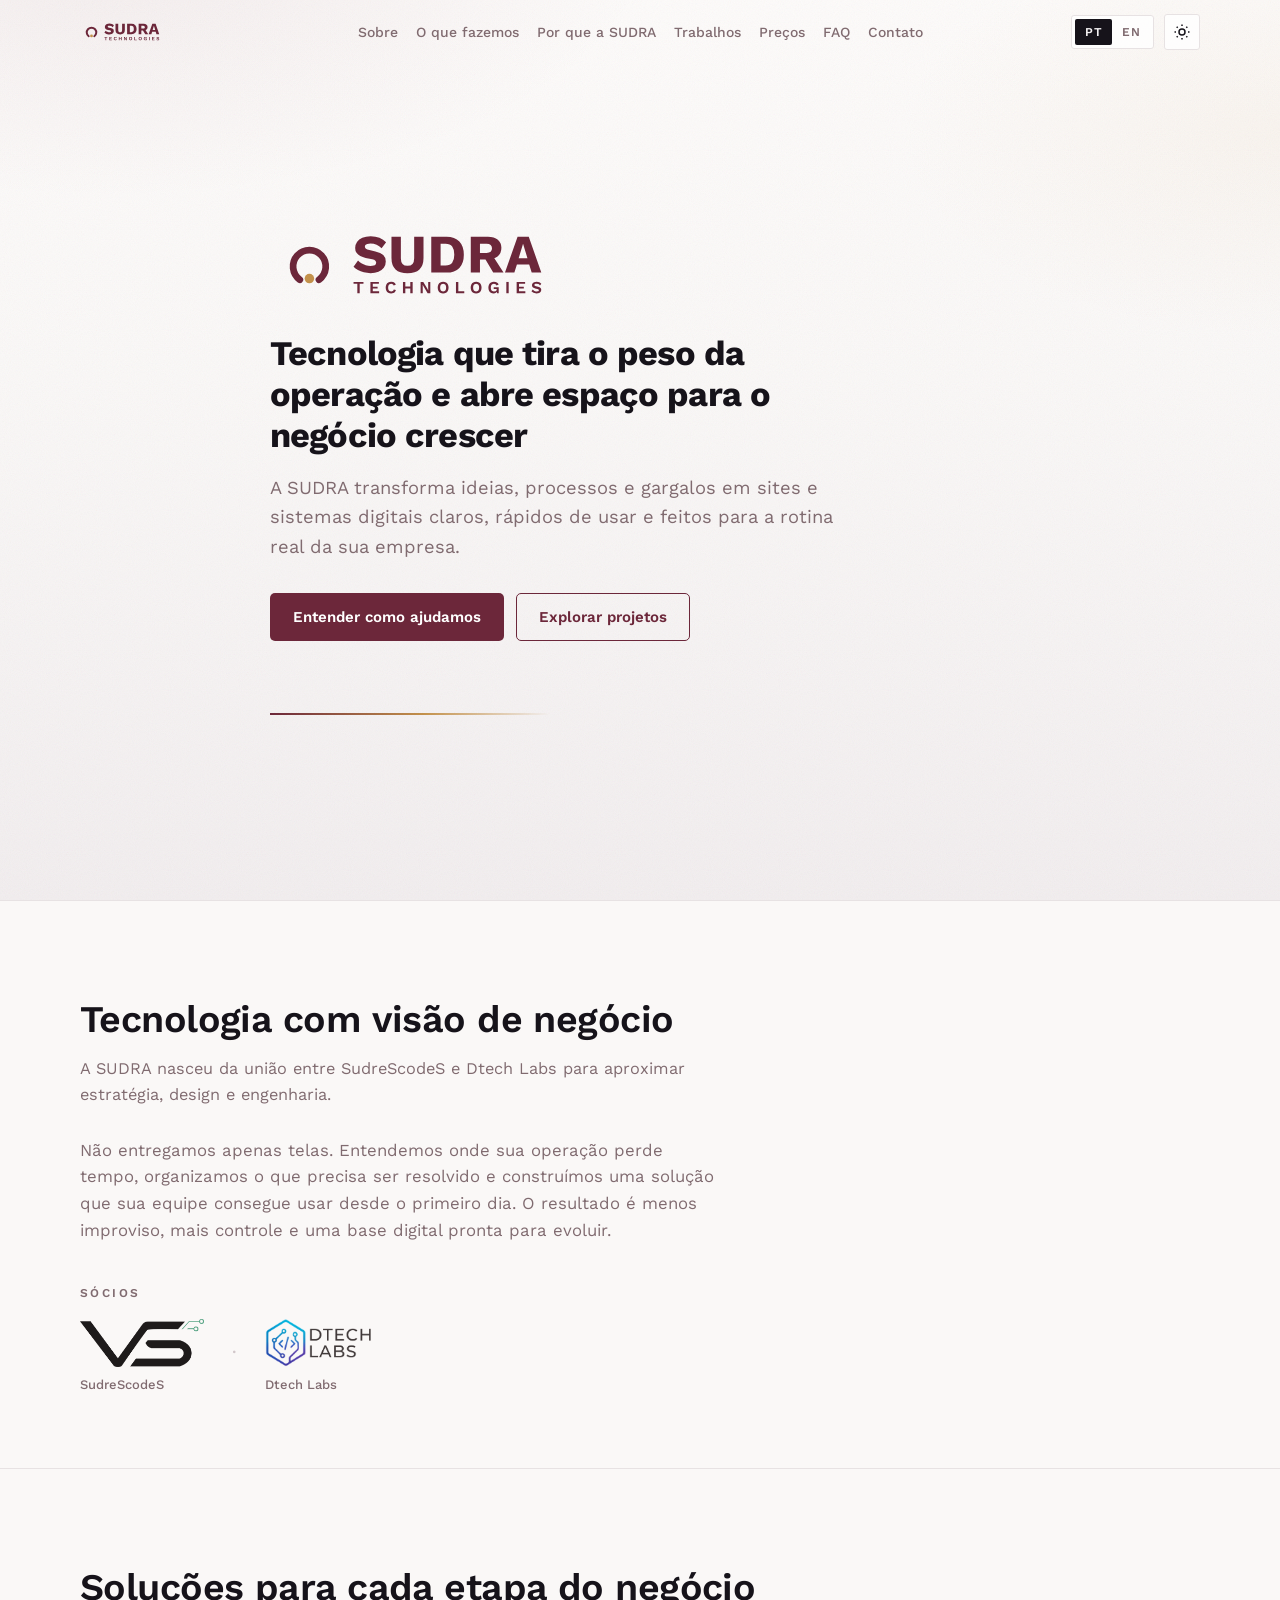
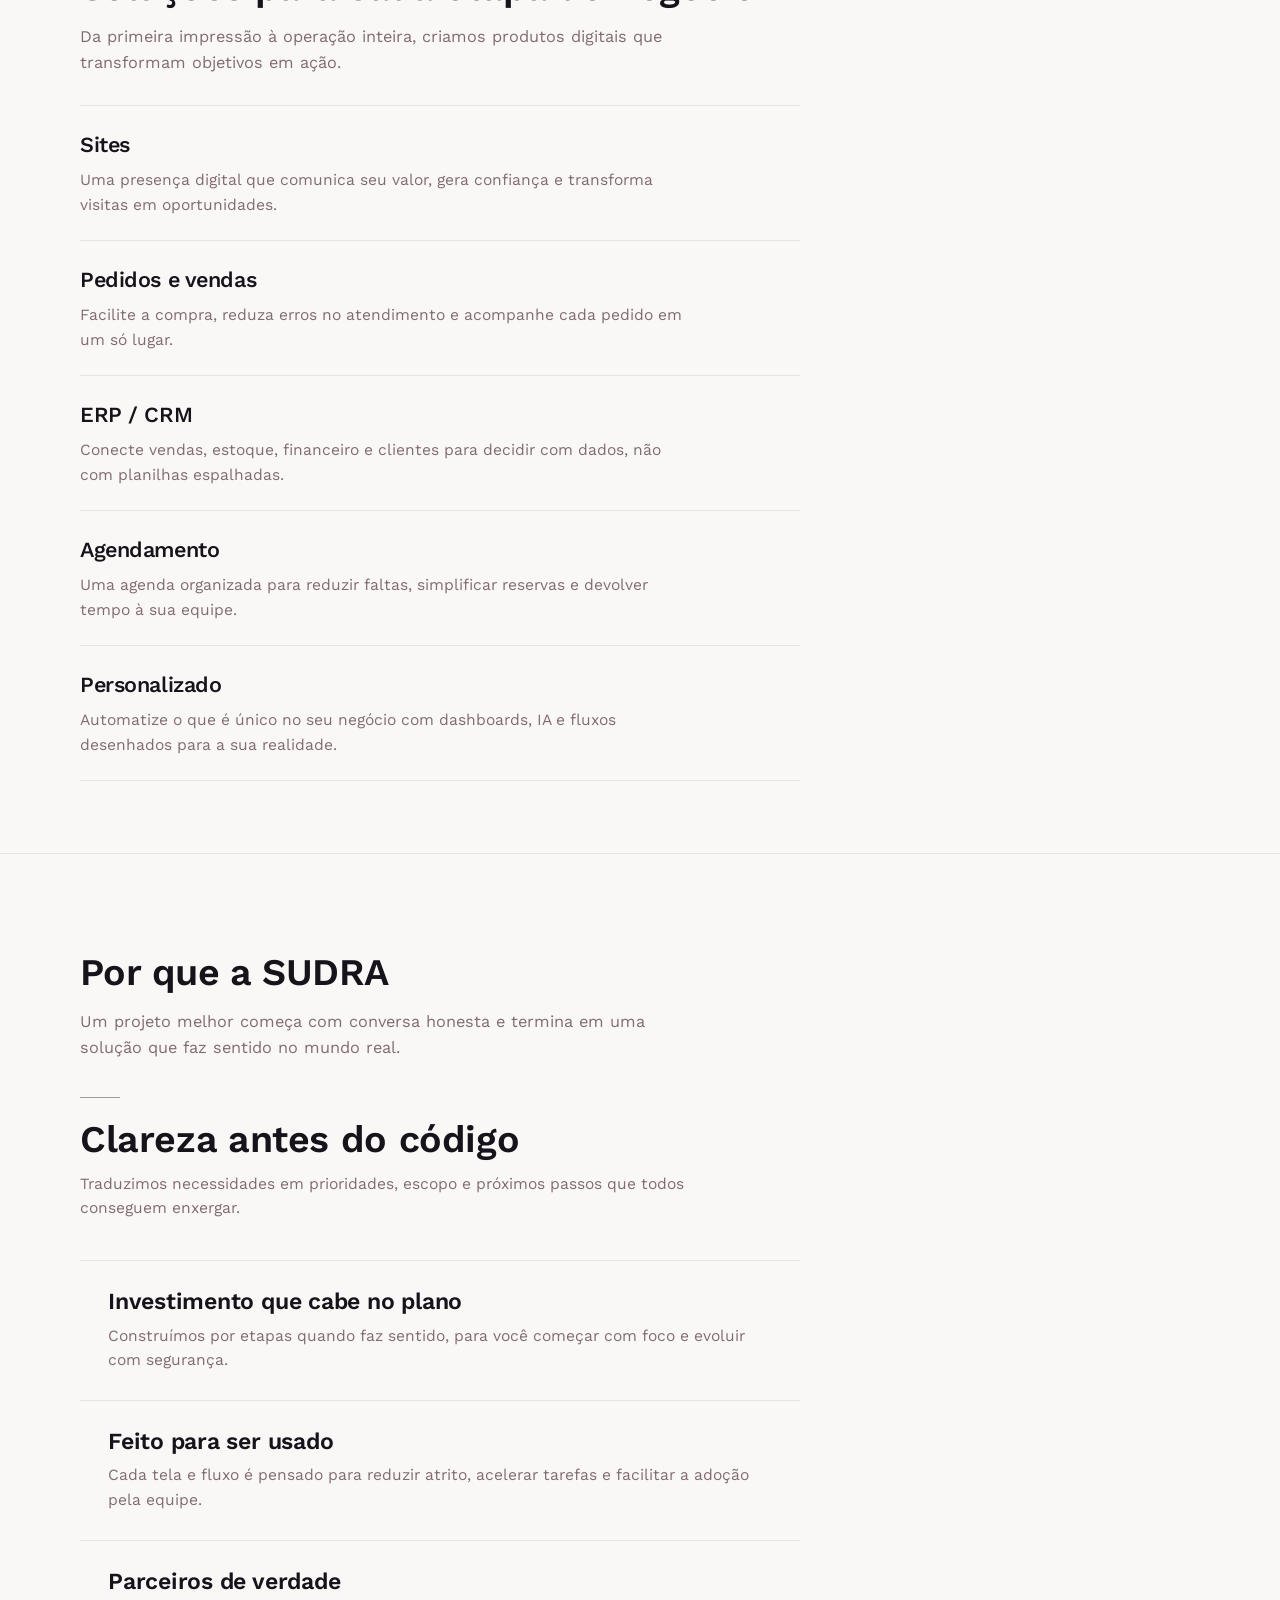
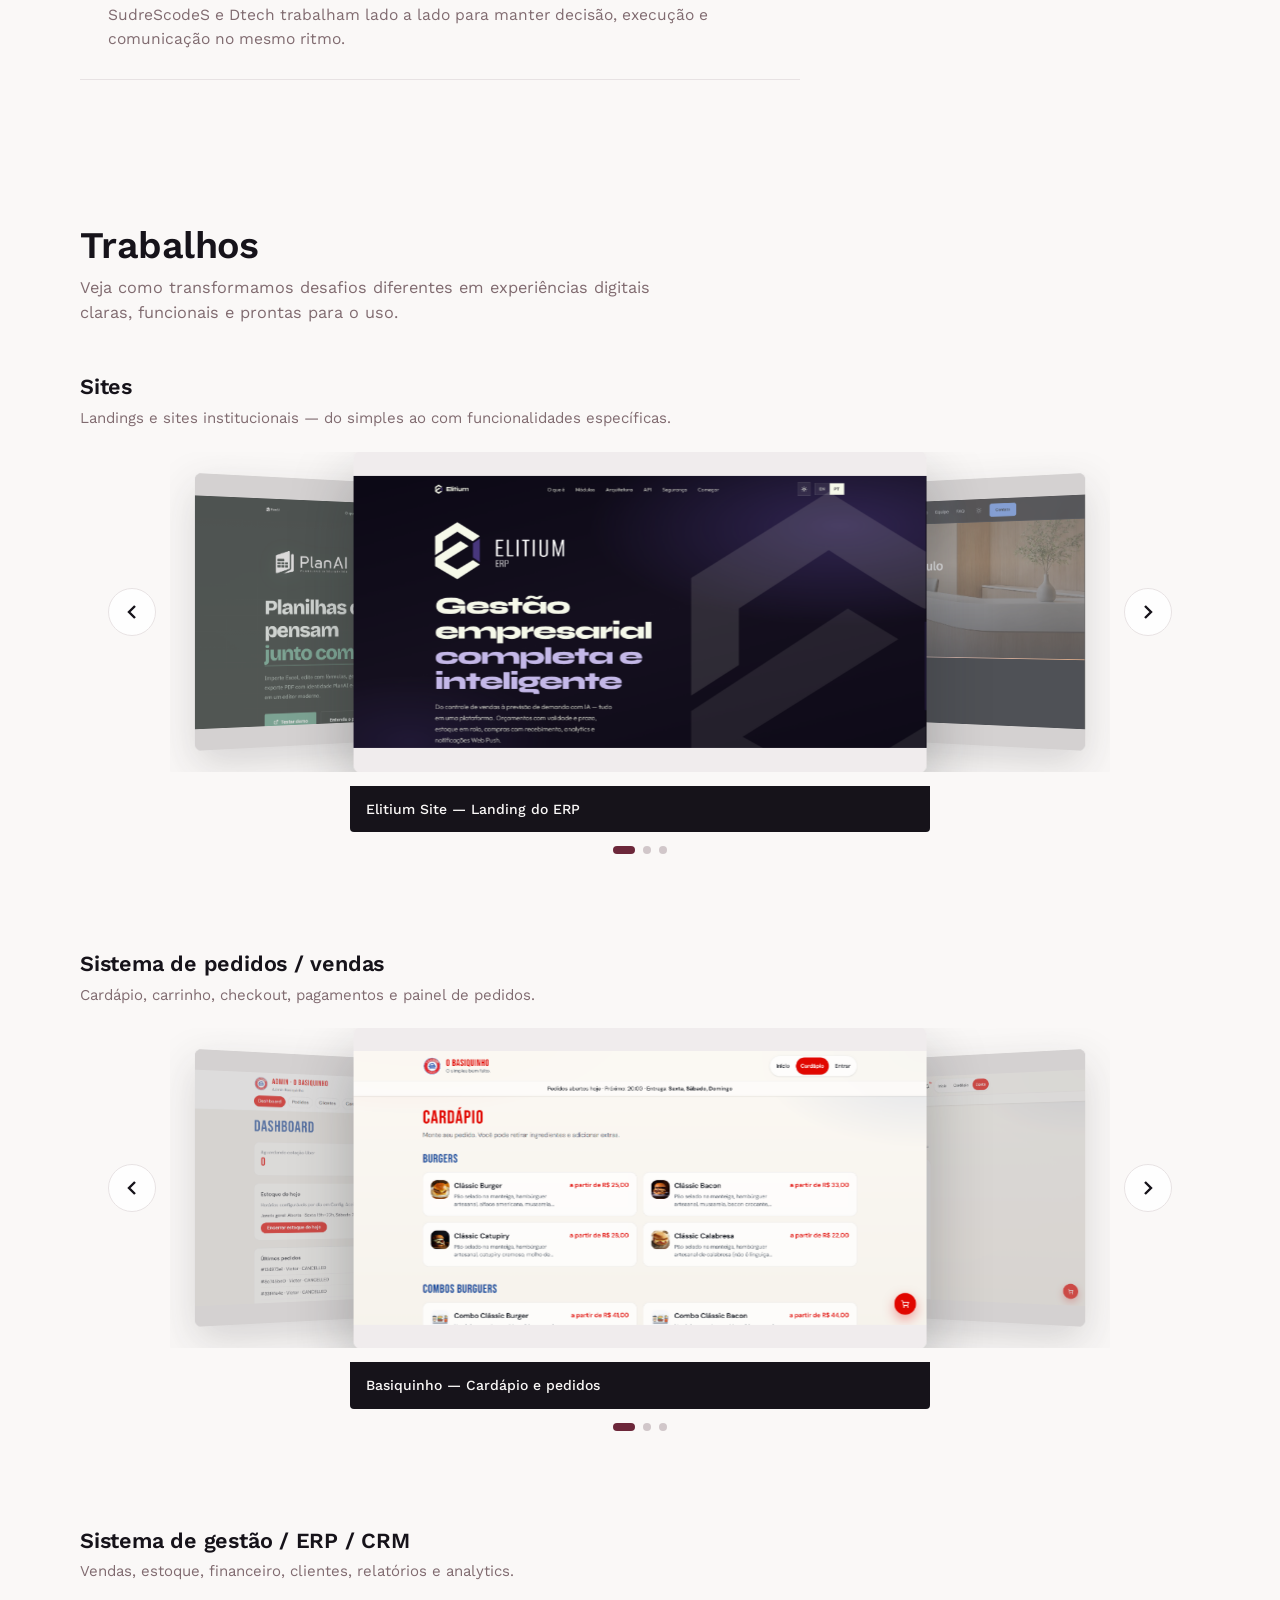
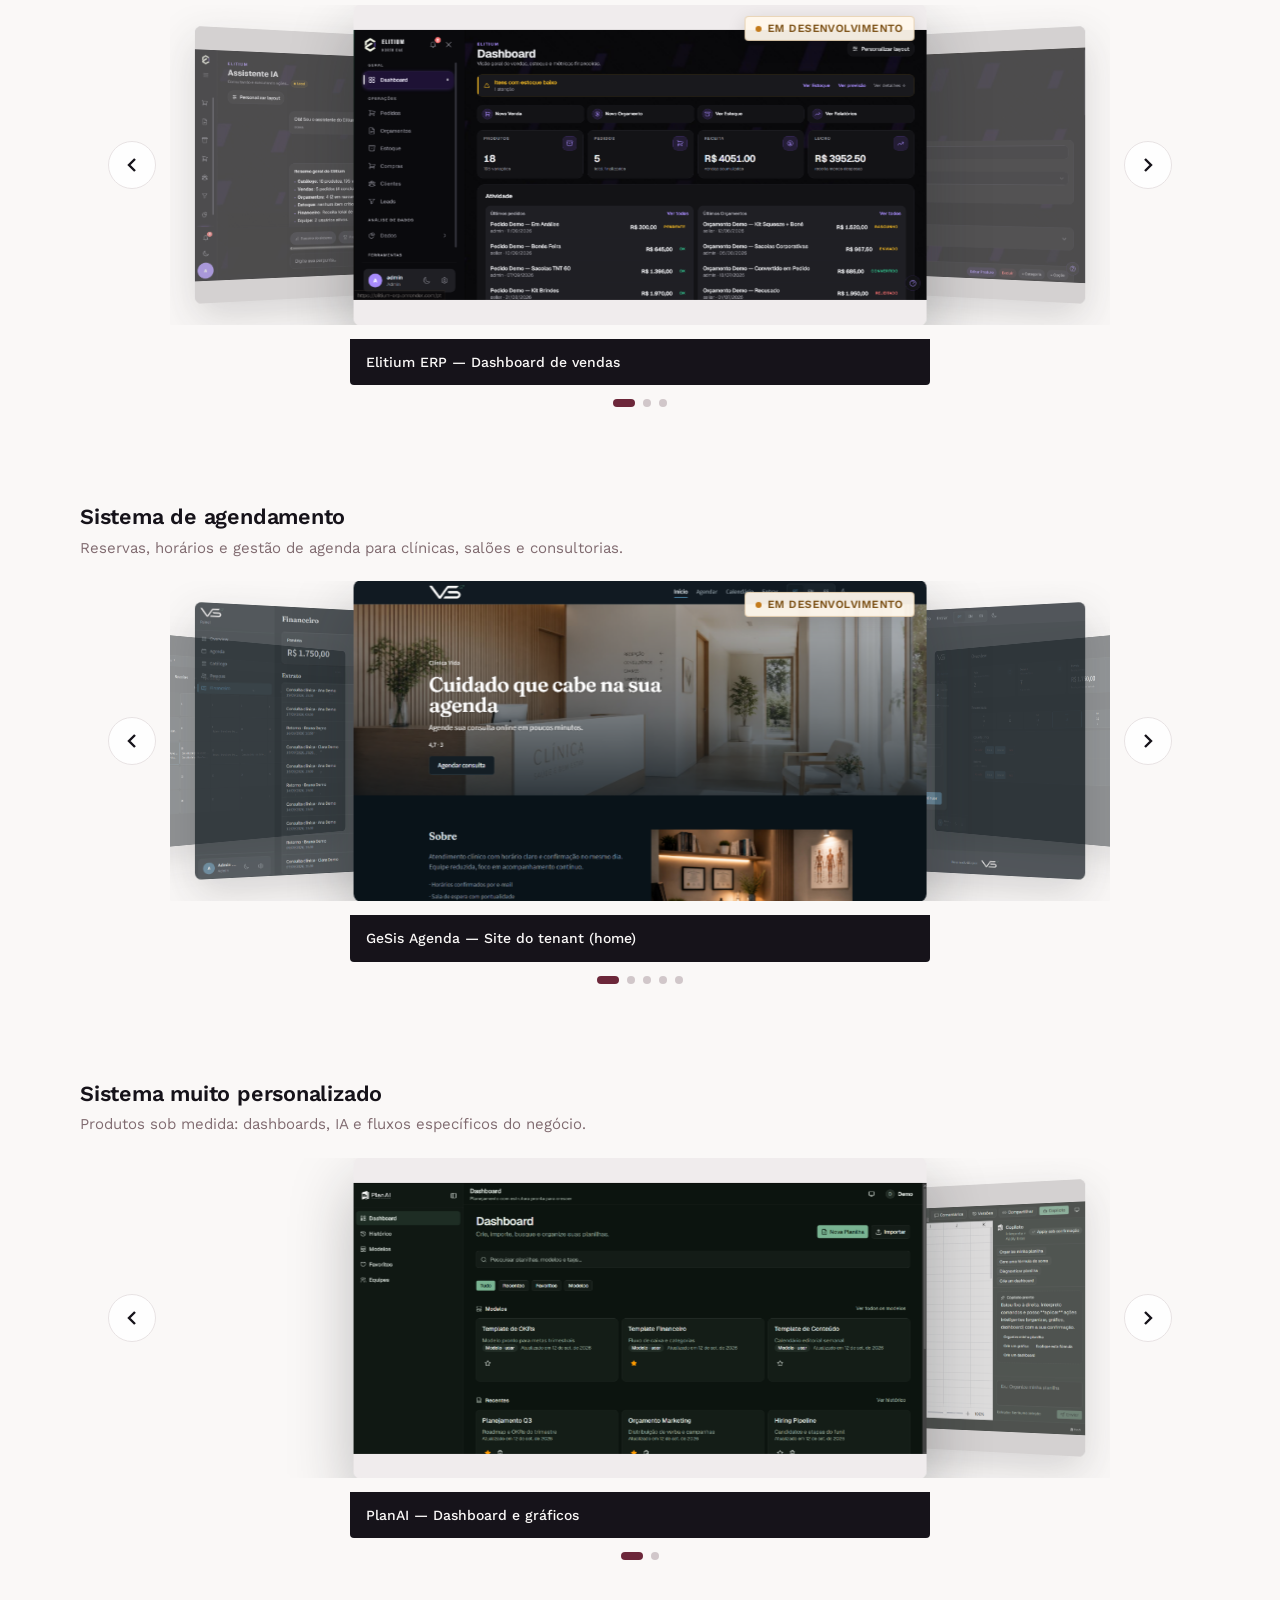
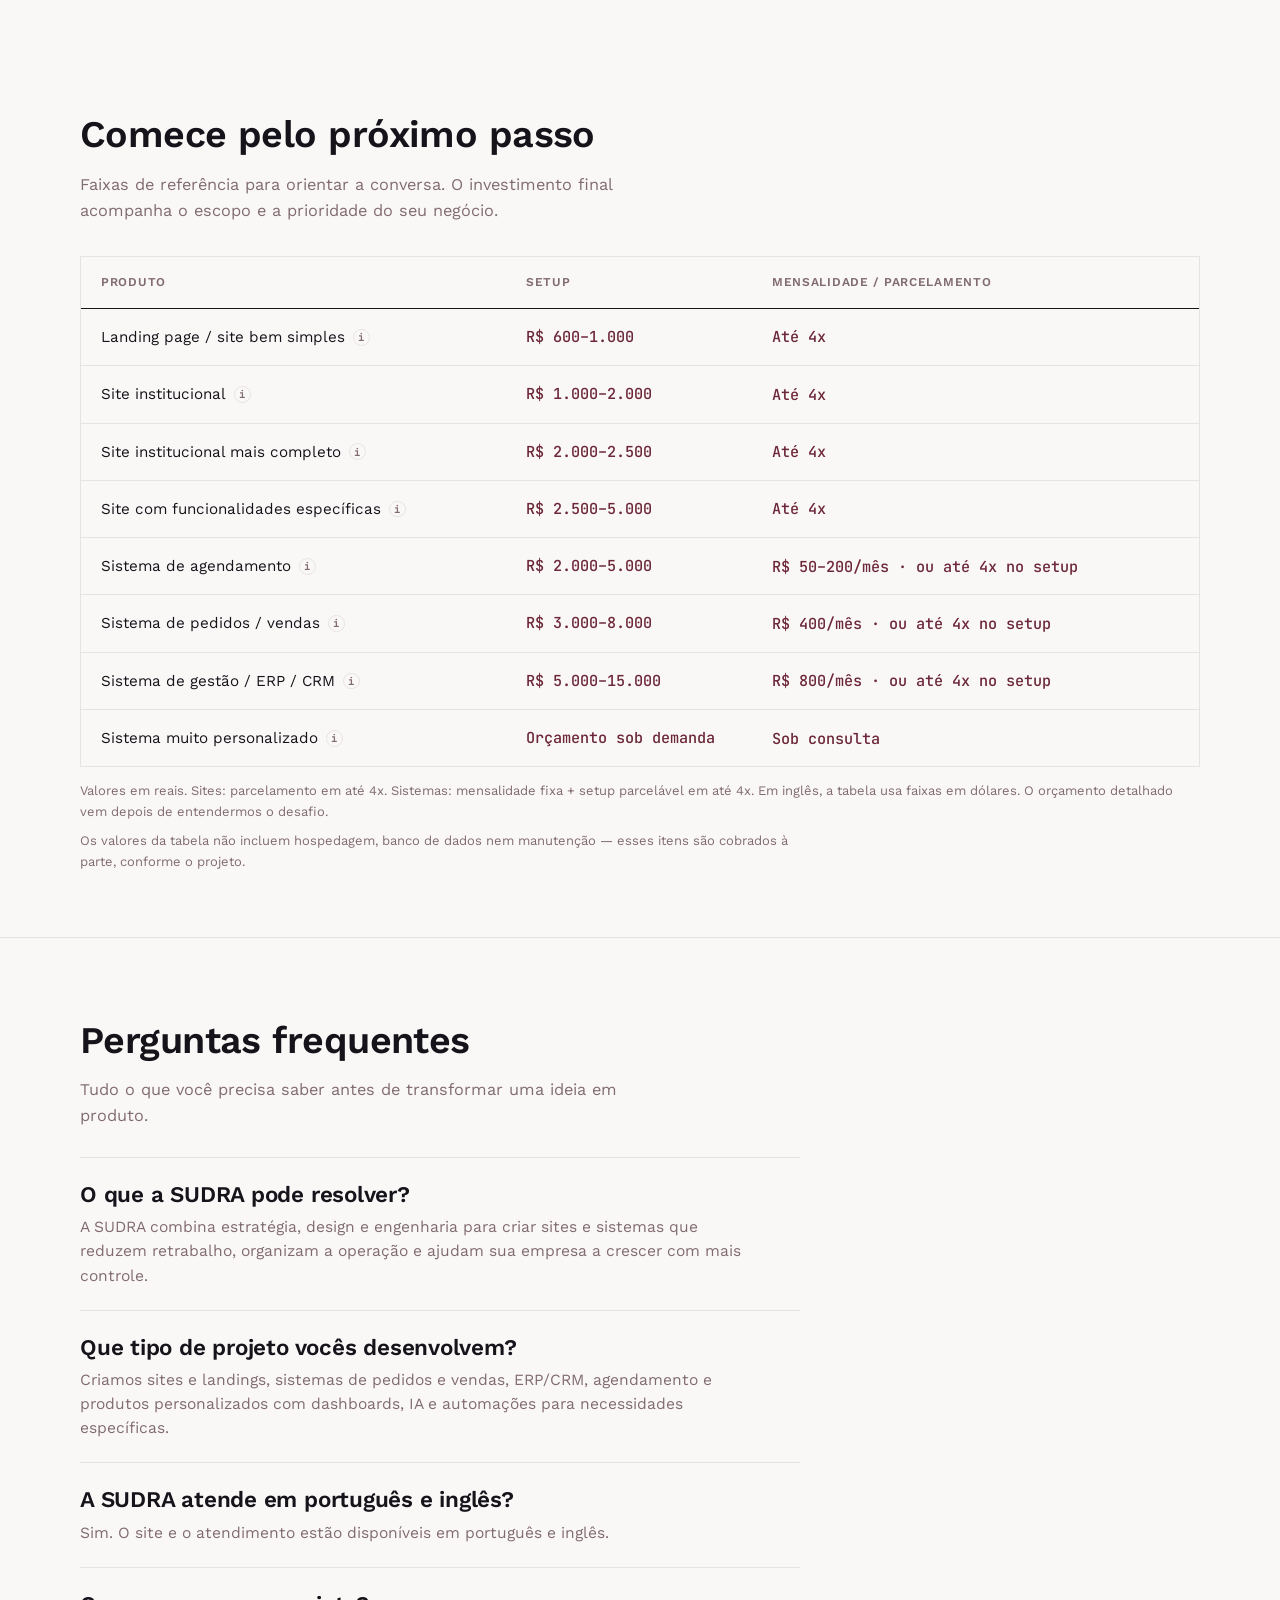
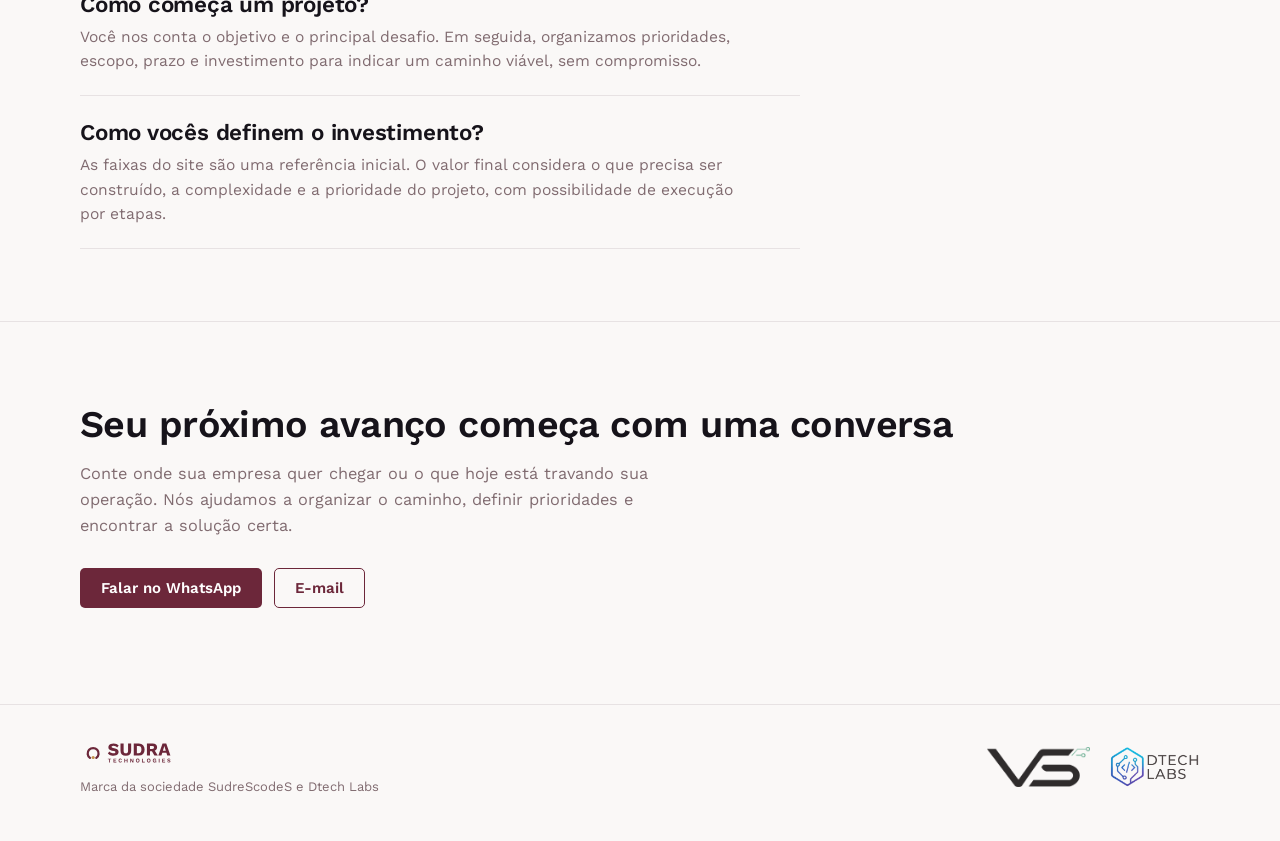
<file: index.html>
<!DOCTYPE html>
<html lang="pt-BR">

<head>
  <meta charset="UTF-8" />
  <meta name="viewport" content="width=device-width, initial-scale=1.0" />
  <title>SUDRA | Tecnologia que faz o negócio avançar</title>
  <meta
    name="description"
    content="A SUDRA cria sites e sistemas sob medida para transformar operações complexas em experiências simples, eficientes e prontas para crescer."
  />
  <meta
    name="keywords"
    content="SUDRA, SUDRA Technologies, desenvolvimento de sites, sistemas web, ERP, CRM, agendamento, software sob medida, Brasil"
  />
  <meta name="author" content="SUDRA Technologies" />
  <meta name="robots" content="index, follow, max-image-preview:large, max-snippet:-1, max-video-preview:-1" />
  <meta name="googlebot" content="index, follow" />
  <meta name="theme-color" content="#16131A" media="(prefers-color-scheme: dark)" />
  <meta name="theme-color" content="#FAF8F7" media="(prefers-color-scheme: light)" />
  <link rel="canonical" href="https://zdtecnologia.com.br/" />
  <link rel="alternate" hreflang="pt-BR" href="https://zdtecnologia.com.br/" />
  <link rel="alternate" hreflang="en" href="https://zdtecnologia.com.br/" />
  <link rel="alternate" hreflang="x-default" href="https://zdtecnologia.com.br/" />

  <!-- Open Graph -->
  <meta property="og:type" content="website" />
  <meta property="og:site_name" content="SUDRA" />
  <meta property="og:locale" content="pt_BR" />
  <meta property="og:locale:alternate" content="en_US" />
  <meta property="og:url" content="https://zdtecnologia.com.br/" />
  <meta property="og:title" content="SUDRA | Tecnologia que faz o negócio avançar" />
  <meta
    property="og:description"
    content="Sites e sistemas sob medida para transformar operações complexas em experiências simples, eficientes e prontas para crescer."
  />
  <meta property="og:image" content="https://zdtecnologia.com.br/assets/og-image.png" />
  <meta property="og:image:type" content="image/png" />
  <meta property="og:image:width" content="1280" />
  <meta property="og:image:height" content="720" />
  <meta property="og:image:alt" content="SUDRA Technologies" />

  <!-- Twitter -->
  <meta name="twitter:card" content="summary_large_image" />
  <meta name="twitter:title" content="SUDRA | Tecnologia que faz o negócio avançar" />
  <meta
    name="twitter:description"
    content="Sites e sistemas sob medida para transformar operações complexas em experiências simples, eficientes e prontas para crescer."
  />
  <meta name="twitter:image" content="https://zdtecnologia.com.br/assets/og-image.png" />
  <meta name="twitter:image:alt" content="SUDRA Technologies" />

  <link rel="icon" href="/favicon.ico" sizes="any" />
  <link rel="icon" href="assets/sudra-icon-light.svg" type="image/svg+xml" />
  <link rel="icon" href="assets/favicon-48.png?v=20260923" type="image/png" sizes="48x48" />
  <link rel="icon" href="assets/favicon-32.png?v=20260923" type="image/png" sizes="32x32" />
  <link rel="icon" href="assets/favicon-192.png?v=20260923" type="image/png" sizes="192x192" />
  <link rel="apple-touch-icon" href="assets/apple-touch-icon.png?v=20260923" sizes="180x180" />
  <link rel="alternate" type="text/plain" href="https://zdtecnologia.com.br/llms.txt" title="LLM context" />

  <script type="application/ld+json">
  {
    "@context": "https://schema.org",
    "@graph": [
      {
        "@type": ["Organization", "ProfessionalService"],
        "@id": "https://zdtecnologia.com.br/#organization",
        "name": "SUDRA",
        "legalName": "SUDRA Technologies",
        "url": "https://zdtecnologia.com.br/",
        "logo": {
          "@type": "ImageObject",
          "url": "https://zdtecnologia.com.br/assets/sudra-lockup-dark-1200.png",
          "width": 1200,
          "height": 395
        },
        "image": "https://zdtecnologia.com.br/assets/og-image.png",
        "description": "Sites e sistemas sob medida para transformar operações complexas em experiências simples, eficientes e prontas para crescer.",
        "email": "contato@sudra.com.br",
        "foundingDate": "2024",
        "sameAs": [
          "https://github.com/SudreScodeS"
        ],
        "contactPoint": {
          "@type": "ContactPoint",
          "contactType": "sales",
          "email": "contato@sudra.com.br",
          "availableLanguage": ["Portuguese", "English"],
          "url": "https://wa.me/5511999783889"
        },
        "areaServed": {
          "@type": "Country",
          "name": "Brazil"
        },
        "knowsAbout": [
          "Web development",
          "Custom software",
          "ERP",
          "CRM",
          "Scheduling systems",
          "E-commerce ordering systems"
        ],
        "hasOfferCatalog": {
          "@id": "https://zdtecnologia.com.br/#offer-catalog"
        }
      },
      {
        "@type": "OfferCatalog",
        "@id": "https://zdtecnologia.com.br/#offer-catalog",
        "name": "Serviços SUDRA",
        "itemListElement": [
          {
            "@type": "Offer",
            "itemOffered": {
              "@type": "Service",
              "name": "Sites e landings",
              "description": "Landings e sites institucionais, do simples ao com funcionalidades específicas."
            },
            "priceCurrency": "BRL",
            "priceSpecification": {
              "@type": "PriceSpecification",
              "minPrice": 600,
              "maxPrice": 5000,
              "priceCurrency": "BRL"
            }
          },
          {
            "@type": "Offer",
            "itemOffered": {
              "@type": "Service",
              "name": "Sistema de pedidos e vendas",
              "description": "Cardápio, carrinho, checkout, pagamentos e painel de pedidos."
            },
            "priceCurrency": "BRL",
            "priceSpecification": {
              "@type": "PriceSpecification",
              "minPrice": 3000,
              "maxPrice": 8000,
              "priceCurrency": "BRL"
            }
          },
          {
            "@type": "Offer",
            "itemOffered": {
              "@type": "Service",
              "name": "ERP / CRM",
              "description": "Vendas, estoque, financeiro, clientes, relatórios e analytics."
            },
            "priceCurrency": "BRL",
            "priceSpecification": {
              "@type": "PriceSpecification",
              "minPrice": 5000,
              "maxPrice": 15000,
              "priceCurrency": "BRL"
            }
          },
          {
            "@type": "Offer",
            "itemOffered": {
              "@type": "Service",
              "name": "Sistema de agendamento",
              "description": "Reservas, horários e gestão de agenda para clínicas, salões e consultorias."
            },
            "priceCurrency": "BRL",
            "priceSpecification": {
              "@type": "PriceSpecification",
              "minPrice": 2000,
              "maxPrice": 5000,
              "priceCurrency": "BRL"
            }
          },
          {
            "@type": "Offer",
            "itemOffered": {
              "@type": "Service",
              "name": "Software personalizado",
              "description": "Dashboards, IA e fluxos feitos sob medida para o negócio."
            }
          }
        ]
      },
      {
        "@type": "WebSite",
        "@id": "https://zdtecnologia.com.br/#website",
        "url": "https://zdtecnologia.com.br/",
        "name": "SUDRA",
        "description": "Tecnologia que transforma operações complexas em experiências simples, eficientes e prontas para crescer.",
        "inLanguage": ["pt-BR", "en"],
        "publisher": {
          "@id": "https://zdtecnologia.com.br/#organization"
        }
      },
      {
        "@type": "WebPage",
        "@id": "https://zdtecnologia.com.br/#webpage",
        "url": "https://zdtecnologia.com.br/",
        "name": "SUDRA | Tecnologia que faz o negócio avançar",
        "isPartOf": {
          "@id": "https://zdtecnologia.com.br/#website"
        },
        "about": {
          "@id": "https://zdtecnologia.com.br/#organization"
        },
        "description": "Conheça a SUDRA, seus projetos e soluções digitais para tornar negócios mais simples, eficientes e preparados para crescer.",
        "inLanguage": "pt-BR",
        "primaryImageOfPage": {
          "@type": "ImageObject",
          "url": "https://zdtecnologia.com.br/assets/og-image.png",
          "width": 1280,
          "height": 720
        },
        "speakable": {
          "@type": "SpeakableSpecification",
          "cssSelector": [".hero h1", ".about-body", ".faq-list"]
        }
      },
      {
        "@type": "FAQPage",
        "@id": "https://zdtecnologia.com.br/#faq",
        "isPartOf": {
          "@id": "https://zdtecnologia.com.br/#webpage"
        },
        "mainEntity": [
          {
            "@type": "Question",
            "name": "O que é a SUDRA?",
            "acceptedAnswer": {
              "@type": "Answer",
              "text": "A SUDRA é a marca da sociedade entre SudreScodeS e Dtech Labs. Desenvolvemos sites e sistemas (pedidos, ERP/CRM, agendamento e software sob medida) para o dia a dia do negócio."
            }
          },
          {
            "@type": "Question",
            "name": "Quais serviços a SUDRA oferece?",
            "acceptedAnswer": {
              "@type": "Answer",
              "text": "Sites e landings, sistemas de pedidos e vendas, ERP/CRM, agendamento e software personalizado (dashboards, IA e fluxos específicos)."
            }
          },
          {
            "@type": "Question",
            "name": "A SUDRA atende em português e inglês?",
            "acceptedAnswer": {
              "@type": "Answer",
              "text": "Sim. O site e o atendimento estão disponíveis em português e inglês."
            }
          },
          {
            "@type": "Question",
            "name": "Como pedir um orçamento?",
            "acceptedAnswer": {
              "@type": "Answer",
              "text": "Fale pelo WhatsApp (+55 11 99978-3889) ou pelo e-mail contato@sudra.com.br. Alinhamos escopo, prazo e investimento conforme o projeto."
            }
          },
          {
            "@type": "Question",
            "name": "Os preços do site são finais?",
            "acceptedAnswer": {
              "@type": "Answer",
              "text": "Não. As faixas são referência. O valor final depende do escopo, da complexidade e do prazo, e pode ser negociado."
            }
          }
        ]
      }
    ]
  }
  </script>
  <script>
    (function () {
      try {
        var t = localStorage.getItem("portfolio-theme");
        if (t !== "light" && t !== "dark") {
          t = window.matchMedia("(prefers-color-scheme: dark)").matches ? "dark" : "light";
        }
        document.documentElement.setAttribute("data-theme", t);
        var map = {
          vs: { light: "assets/LogoC-VS.png", dark: "assets/LogoE-VS.png" },
          dl: { light: "assets/LogoC-DL.png", dark: "assets/LogoE-DL.png" },
          sudra: { light: "assets/sudra-lockup-light.svg", dark: "assets/sudra-lockup-dark.svg" },
          "sudra-icon": { light: "assets/sudra-icon-light.svg", dark: "assets/sudra-icon-dark.svg" },
        };
        document.addEventListener("DOMContentLoaded", function () {
          document.querySelectorAll(".theme-logo[data-logo]").forEach(function (img) {
            var pair = map[img.getAttribute("data-logo")];
            if (pair) img.src = pair[t];
          });
        });
      } catch (e) { }
    })();
  </script>
  <link rel="preconnect" href="https://fonts.googleapis.com" />
  <link rel="preconnect" href="https://fonts.gstatic.com" crossorigin />
  <link
    href="https://fonts.googleapis.com/css2?family=Work+Sans:ital,wght@0,400..800;1,400..700&family=JetBrains+Mono:wght@400;500;700&display=swap"
    rel="stylesheet" />
  <link rel="stylesheet" href="css/styles.css" />
</head>

<body>
  <header class="site-nav" id="top">
    <div class="container">
      <a class="nav-brand" href="#top" data-i18n-aria="brand.name" aria-label="SUDRA">
        <img
          class="theme-logo nav-brand-logo"
          data-logo="sudra"
          src="assets/sudra-lockup-dark.svg"
          alt=""
          width="148"
          height="49"
        />
      </a>
      <nav>
        <ul class="nav-links" id="nav-links">
          <li><a href="#about" data-i18n="nav.about">Sobre</a></li>
          <li><a href="#services" data-i18n="nav.services">O que fazemos</a></li>
          <li><a href="#ideals" data-i18n="nav.ideals">Ideais</a></li>
          <li><a href="#works" data-i18n="nav.works">Trabalhos</a></li>
          <li><a href="#pricing" data-i18n="nav.pricing">Preços</a></li>
          <li><a href="#faq" data-i18n="nav.faq">FAQ</a></li>
          <li><a href="#contact" data-i18n="nav.contact">Contato</a></li>
        </ul>
      </nav>
      <div class="nav-actions">
        <div class="lang-toggle" role="group" aria-label="Language">
          <button type="button" class="lang-btn active" data-locale="pt" aria-pressed="true">PT</button>
          <button type="button" class="lang-btn" data-locale="en" aria-pressed="false">EN</button>
        </div>
        <button type="button" class="theme-btn" id="theme-toggle" aria-label="Ativar modo escuro"
          title="Ativar modo escuro">
          <svg class="icon-sun" width="18" height="18" viewBox="0 0 24 24" fill="none" stroke="currentColor"
            stroke-width="2" aria-hidden="true">
            <circle cx="12" cy="12" r="4" />
            <path
              d="M12 2v2M12 20v2M4.9 4.9l1.4 1.4M17.7 17.7l1.4 1.4M2 12h2M20 12h2M4.9 19.1l1.4-1.4M17.7 6.3l1.4-1.4" />
          </svg>
          <svg class="icon-moon" width="18" height="18" viewBox="0 0 24 24" fill="none" stroke="currentColor"
            stroke-width="2" aria-hidden="true">
            <path d="M21 14.5A8.5 8.5 0 1 1 9.5 3 7 7 0 0 0 21 14.5z" />
          </svg>
        </button>
        <button type="button" class="nav-mobile" id="nav-toggle" aria-expanded="false" aria-controls="nav-links"
          aria-label="Menu">
          <span></span><span></span><span></span>
        </button>
      </div>
    </div>
  </header>

  <main>
    <section class="hero">
      <div class="container hero-inner">
        <div class="hero-brand">
          <img
            class="theme-logo hero-brand-logo"
            data-logo="sudra"
            src="assets/sudra-lockup-dark.svg"
            alt="SUDRA"
            width="420"
            height="139"
          />
        </div>
        <h1 data-i18n="hero.headline">Software e sites que resolvem o dia a dia do negócio</h1>
        <p data-i18n="hero.sub">Sociedade entre SudreScodeS e Dtech Labs. Produtos digitais claros, sob
          medida e prontos para o uso.</p>
        <div class="hero-actions">
          <a class="btn btn-primary" href="#about" data-i18n="hero.ctaAbout">Conhecer</a>
          <a class="btn btn-ghost" href="#works" data-i18n="hero.cta">Ver trabalhos</a>
        </div>
        <div class="hero-rule" aria-hidden="true"></div>
      </div>
    </section>

    <section class="about reveal is-visible" id="about">
      <div class="container">
        <div class="section-head">
          <h2 data-i18n="about.title">Sobre</h2>
          <p data-i18n="about.lead">A SUDRA é a marca da sociedade entre SudreScodeS e Dtech Labs.</p>
        </div>
        <p class="about-body" data-i18n="about.body">Unimos produto, engenharia e entrega prática. Construímos com escopo alinhado, prazo realista e espaço para negociar conforme a necessidade.</p>
        <div class="partners">
          <p class="partners-label" data-i18n="about.partners">Sócios</p>
          <div class="partners-row">
            <a class="partner" href="https://github.com/SudreScodeS" target="_blank" rel="noopener noreferrer"
              data-i18n-aria="about.partnerVsAria" aria-label="SudreScodeS">
              <img class="partner-logo theme-logo" data-logo="vs" src="assets/LogoE-VS.png" alt="SudreScodeS"
                width="140" height="55" />
              <span data-i18n="about.partnerVs">SudreScodeS</span>
            </a>
            <span class="partners-and" aria-hidden="true">·</span>
            <a class="partner" href="#about" data-i18n-aria="about.partnerDlAria" aria-label="Dtech Labs">
              <img class="partner-logo theme-logo" data-logo="dl" src="assets/LogoE-DL.png" alt="Dtech Labs" width="140"
                height="55" />
              <span data-i18n="about.partnerDl">Dtech Labs</span>
            </a>
          </div>
        </div>
      </div>
    </section>

    <section class="services reveal is-visible" id="services">
      <div class="container">
        <div class="section-head">
          <h2 data-i18n="services.title">O que fazemos</h2>
          <p data-i18n="services.lead">Do site institucional ao sistema sob medida, com foco no uso real.</p>
        </div>
        <ul class="service-list">
          <li>
            <h3 data-i18n="services.sites.title">Sites</h3>
            <p data-i18n="services.sites.desc">Landings e institucionais, do simples ao com funcionalidades
              específicas.</p>
          </li>
          <li>
            <h3 data-i18n="services.orders.title">Pedidos e vendas</h3>
            <p data-i18n="services.orders.desc">Cardápio, carrinho, checkout, pagamentos e painel de pedidos.</p>
          </li>
          <li>
            <h3 data-i18n="services.erp.title">ERP / CRM</h3>
            <p data-i18n="services.erp.desc">Vendas, estoque, financeiro, clientes, relatórios e analytics.</p>
          </li>
          <li>
            <h3 data-i18n="services.scheduling.title">Agendamento</h3>
            <p data-i18n="services.scheduling.desc">Reservas, horários e gestão de agenda para clínicas, salões e
              consultorias.</p>
          </li>
          <li>
            <h3 data-i18n="services.custom.title">Personalizado</h3>
            <p data-i18n="services.custom.desc">Dashboards, IA e fluxos feitos sob medida para o seu negócio.</p>
          </li>
        </ul>
      </div>
    </section>

    <section class="ideals reveal is-visible" id="ideals">
      <div class="container">
        <div class="section-head">
          <h2 data-i18n="ideals.title">Ideais</h2>
          <p data-i18n="ideals.lead">O que guia como projetamos e entregamos.</p>
        </div>
        <div class="ideal-grid">
          <article class="ideal">
            <h3 data-i18n="ideals.1.title">Escopo claro</h3>
            <p data-i18n="ideals.1.desc">Alinhamos o que entra agora e o que fica para depois, antes de construir.</p>
          </article>
          <article class="ideal">
            <h3 data-i18n="ideals.2.title">Negociação justa</h3>
            <p data-i18n="ideals.2.desc">Investimento conversado conforme necessidade, prazo e complexidade.</p>
          </article>
          <article class="ideal">
            <h3 data-i18n="ideals.3.title">Produto usável</h3>
            <p data-i18n="ideals.3.desc">Priorizamos telas e fluxos que a equipe consegue operar no dia a dia.</p>
          </article>
          <article class="ideal">
            <h3 data-i18n="ideals.4.title">Sociedade transparente</h3>
            <p data-i18n="ideals.4.desc">SudreScodeS e Dtech trabalham juntas: uma marca, duas frentes alinhadas.</p>
          </article>
        </div>
      </div>
    </section>

    <nav class="works-rail" id="works-rail" aria-hidden="true" data-i18n-aria="works.railAria" aria-label="Trabalhos">
      <ul class="works-rail-list">
        <li><a href="#sites" data-rail="sites" data-i18n="nav.sites">Sites</a></li>
        <li><a href="#orders" data-rail="orders" data-i18n="nav.orders">Pedidos</a></li>
        <li><a href="#erp" data-rail="erp" data-i18n="nav.erp">ERP</a></li>
        <li><a href="#scheduling" data-rail="scheduling" data-i18n="nav.scheduling">Agendamento</a></li>
        <li><a href="#custom" data-rail="custom" data-i18n="nav.custom">Personalizado</a></li>
      </ul>
    </nav>

    <section class="works reveal is-visible" id="works">
      <div class="container section-head works-head">
        <h2 data-i18n="works.title">Trabalhos</h2>
        <p data-i18n="works.lead">Screenshots do que já entregamos — sem precisar abrir o sistema ao vivo.</p>
      </div>
      <div id="works-mount"></div>
    </section>

    <section class="pricing reveal is-visible" id="pricing">
      <div class="container">
        <div class="section-head">
          <h2 data-i18n="pricing.title">Preços</h2>
          <p data-i18n="pricing.sub">Faixas de referência. O valor final depende do escopo.</p>
        </div>
        <div class="pricing-table-wrap">
          <table class="pricing-table">
            <thead>
              <tr>
                <th data-i18n="pricing.col.product">Produto</th>
                <th data-i18n="pricing.col.price">Setup</th>
                <th data-i18n="pricing.col.plan">Mensalidade / parcelamento</th>
              </tr>
            </thead>
            <tbody id="pricing-body">
              <tr>
                <td>Landing page / site bem simples</td>
                <td>R$ 600–1.000</td>
                <td>Até 4x</td>
              </tr>
              <tr>
                <td>Site institucional</td>
                <td>R$ 1.000–2.000</td>
                <td>Até 4x</td>
              </tr>
              <tr>
                <td>Site institucional mais completo</td>
                <td>R$ 2.000–2.500</td>
                <td>Até 4x</td>
              </tr>
              <tr>
                <td>Site com funcionalidades específicas</td>
                <td>R$ 2.500–5.000</td>
                <td>Até 4x</td>
              </tr>
              <tr>
                <td>Sistema de agendamento</td>
                <td>R$ 2.000–5.000</td>
                <td>R$ 50–200/mês · ou até 4x no setup</td>
              </tr>
              <tr>
                <td>Sistema de pedidos / vendas</td>
                <td>R$ 3.000–8.000</td>
                <td>R$ 400/mês · ou até 4x no setup</td>
              </tr>
              <tr>
                <td>Sistema de gestão / ERP / CRM</td>
                <td>R$ 5.000–15.000</td>
                <td>R$ 800/mês · ou até 4x no setup</td>
              </tr>
              <tr>
                <td>Sistema muito personalizado</td>
                <td>Orçamento sob demanda</td>
                <td>Sob consulta</td>
              </tr>
            </tbody>
          </table>
        </div>
        <p class="pricing-note" data-i18n="pricing.note">Valores em reais. Sites: parcelamento em até 4x. Sistemas: mensalidade fixa + setup parcelável em até 4x. Em inglês, a tabela usa faixas em dólares. O orçamento detalhado vem depois de entendermos o desafio.</p>
        <p class="pricing-note pricing-note-exclude" data-i18n="pricing.exclude">Os valores da tabela não incluem hospedagem, banco de dados nem manutenção — esses itens são cobrados à parte, conforme o projeto.</p>
      </div>
    </section>

    <section class="faq reveal is-visible" id="faq">
      <div class="container">
        <div class="section-head">
          <h2 data-i18n="faq.title">Perguntas frequentes</h2>
          <p data-i18n="faq.lead">Respostas diretas sobre a SUDRA, serviços e orçamento.</p>
        </div>
        <dl class="faq-list">
          <div class="faq-item">
            <dt data-i18n="faq.q1">O que é a SUDRA?</dt>
            <dd data-i18n="faq.a1">A SUDRA é a marca da sociedade entre SudreScodeS e Dtech Labs. Desenvolvemos sites e sistemas (pedidos, ERP/CRM, agendamento e software sob medida) para o dia a dia do negócio.</dd>
          </div>
          <div class="faq-item">
            <dt data-i18n="faq.q2">Quais serviços a SUDRA oferece?</dt>
            <dd data-i18n="faq.a2">Sites e landings, sistemas de pedidos e vendas, ERP/CRM, agendamento e software personalizado (dashboards, IA e fluxos específicos).</dd>
          </div>
          <div class="faq-item">
            <dt data-i18n="faq.q3">A SUDRA atende em português e inglês?</dt>
            <dd data-i18n="faq.a3">Sim. O site e o atendimento estão disponíveis em português e inglês.</dd>
          </div>
          <div class="faq-item">
            <dt data-i18n="faq.q4">Como pedir um orçamento?</dt>
            <dd data-i18n="faq.a4">Fale pelo WhatsApp (+55 11 99978-3889) ou pelo e-mail contato@sudra.com.br. Alinhamos escopo, prazo e investimento conforme o projeto.</dd>
          </div>
          <div class="faq-item">
            <dt data-i18n="faq.q5">Os preços do site são finais?</dt>
            <dd data-i18n="faq.a5">Não. As faixas são referência. O valor final depende do escopo, da complexidade e do prazo, e pode ser negociado.</dd>
          </div>
        </dl>
      </div>
    </section>

    <section class="contact reveal is-visible" id="contact">
      <div class="container">
        <div class="section-head">
          <h2 data-i18n="contact.title">Vamos conversar</h2>
          <p data-i18n="contact.sub">Conte o que precisa. Alinhamos escopo, prazo e investimento, com flexibilidade
            para negociar conforme o projeto.</p>
        </div>
        <div class="contact-actions">
          <a class="btn btn-primary" id="contact-whatsapp" href="https://wa.me/5511999783889" target="_blank"
            rel="noopener noreferrer" data-i18n="contact.whatsapp">Falar no WhatsApp</a>
          <a class="btn btn-ghost" href="mailto:contato@sudra.com.br" data-i18n="contact.email">E-mail</a>
        </div>
      </div>
    </section>
  </main>

  <footer class="site-footer">
    <div class="container footer-inner">
      <div class="footer-brand">
        <img
          class="theme-logo footer-brand-logo"
          data-logo="sudra"
          src="assets/sudra-lockup-dark.svg"
          alt="SUDRA"
          width="140"
          height="46"
        />
        <p data-i18n="footer.note">Marca da sociedade SudreScodeS e Dtech Labs</p>
      </div>
      <div class="footer-partners">
        <a class="footer-partner" href="https://github.com/SudreScodeS" target="_blank" rel="noopener noreferrer"
          data-i18n-aria="about.partnerVsAria" aria-label="SudreScodeS">
          <img class="theme-logo" data-logo="vs" src="assets/LogoE-VS.png" alt="SudreScodeS" width="110" height="43" />
        </a>
        <a class="footer-partner" href="#about" data-i18n-aria="about.partnerDlAria" aria-label="Dtech Labs">
          <img class="theme-logo" data-logo="dl" src="assets/LogoE-DL.png" alt="Dtech Labs" width="110" height="43" />
        </a>
      </div>
    </div>
  </footer>

  <div id="lightbox" class="lightbox" hidden aria-hidden="true">
    <button type="button" class="lightbox-backdrop" data-lightbox-close tabindex="-1" aria-label="Close"></button>
    <div class="lightbox-panel" role="dialog" aria-modal="true" aria-label="Screenshot">
      <button type="button" class="lightbox-close" data-lightbox-close data-i18n-aria="carousel.close"
        aria-label="Fechar">
        <svg width="22" height="22" viewBox="0 0 24 24" fill="none" stroke="currentColor" stroke-width="2">
          <path d="M18 6L6 18M6 6l12 12" />
        </svg>
      </button>
      <div class="lightbox-stage">
        <button type="button" class="carousel-btn prev" id="lightbox-prev" data-i18n-aria="carousel.prev"
          aria-label="Anterior">
          <svg width="28" height="28" viewBox="0 0 24 24" fill="none" stroke="currentColor" stroke-width="2.4">
            <path d="M15 18l-6-6 6-6" />
          </svg>
        </button>
        <div class="lightbox-card">
          <div class="lightbox-media" id="lightbox-media"></div>
          <p class="slide-caption" id="lightbox-caption"></p>
        </div>
        <button type="button" class="carousel-btn next" id="lightbox-next" data-i18n-aria="carousel.next"
          aria-label="Próximo">
          <svg width="28" height="28" viewBox="0 0 24 24" fill="none" stroke="currentColor" stroke-width="2.4">
            <path d="M9 18l6-6-6-6" />
          </svg>
        </button>
      </div>
      <div class="carousel-dots" id="lightbox-dots" role="tablist"></div>
    </div>
  </div>

  <script src="js/i18n.js"></script>
  <script src="js/main.js"></script>
  <script>
    (function () {
      const nav = document.querySelector(".site-nav");
      const toggle = document.getElementById("nav-toggle");
      const links = document.getElementById("nav-links");
      if (!toggle || !nav) return;
      toggle.addEventListener("click", () => {
        const open = nav.classList.toggle("open");
        toggle.setAttribute("aria-expanded", String(open));
      });
      links?.querySelectorAll("a").forEach((a) => {
        a.addEventListener("click", () => {
          nav.classList.remove("open");
          toggle.setAttribute("aria-expanded", "false");
        });
      });
    })();
  </script>
</body>

</html>
</file>
<file: css/styles.css>
/* SUDRA Technologies — site institucional PT/EN */

*,
*::before,
*::after {
  box-sizing: border-box;
  margin: 0;
  padding: 0;
}

:root {
  /* Guia de marca v1.0 — tokens */
  --font-sans: "Work Sans", system-ui, sans-serif;
  --font-mono: "JetBrains Mono", ui-monospace, monospace;
  --radius: 5px;

  --sudra-bordo: #6c273a;
  --sudra-dourado: #c3914b;

  --bg-base: #faf8f7;
  --bg-surface: #ffffff;
  --bg-subtle: #f8f4f5;
  --border: #e7e2e3;
  --border-strong: #d1c7ca;
  --text-primary: #16131a;
  --text-secondary: #806b70;
  --brand: #6c273a;
  --brand-hover: #5e1f31;
  --brand-pressed: #4a1927;
  --brand-on: #ffffff;
  --focus-ring: #bb4465;
  --accent-gold: #c3914b;
  --accent-text: #92682d;
  --success: #1e7a5a;
  --warning: #a96a12;
  --danger: #b32424;
  --info: #2a5ca8;

  /* Aliases dos componentes (accent = tinta da marca na UI) */
  --ink: var(--text-primary);
  --ink-soft: #3f3437;
  --fog: #f2f0f1;
  --mist: var(--border-strong);
  --paper: var(--bg-base);
  --muted: var(--text-secondary);
  --accent: var(--brand);
  --accent-bright: var(--brand-hover);
  --accent-glow: rgba(108, 39, 58, 0.1);
  --accent-gold-text: var(--accent-text);
  --line: var(--border);
  --frame: var(--border);
  --frame-grad: linear-gradient(160deg, #f6f3f4 0%, #ece6e8 55%, #e4dcde 100%);
  --frame-dash: rgba(108, 39, 58, 0.16);
  --caption-bg: #16131a;
  --caption-fg: #faf8f7;
  --nav-bg: rgba(250, 248, 247, 0.94);
  --surface: rgba(255, 255, 255, 0.86);
  --surface-solid: var(--bg-surface);
  --lang-bg: rgba(255, 255, 255, 0.8);
  --slide-bg: #f0eced;
  --card-bg: var(--bg-surface);
  --font-display: var(--font-sans);
  --font-body: var(--font-sans);
  --ease: cubic-bezier(0.22, 1, 0.36, 1);
  --ease-soft: cubic-bezier(0.4, 0, 0.2, 1);
  --ease-out: cubic-bezier(0.16, 1, 0.3, 1);
  --dur-fast: 0.12s;
  --dur: 0.55s;
  --dur-slow: 0.95s;
  --nav-h: 64px;
  --body-grad: radial-gradient(ellipse 80% 55% at 8% -8%, rgba(108, 39, 58, 0.07), transparent 55%),
    radial-gradient(ellipse 60% 45% at 100% 15%, rgba(195, 145, 75, 0.06), transparent 50%),
    linear-gradient(180deg, #fdfbfa 0%, #faf8f7 42%, #f2eeef 100%);
  --noise-opacity: 0.18;
  --noise-blend: multiply;
  --btn-shadow: 0 2px 8px rgba(108, 39, 58, 0.18);
}

html[data-theme="dark"] {
  --bg-base: #16131a;
  --bg-surface: #1f1a22;
  --bg-subtle: #2a232d;
  --border: #3a313e;
  --border-strong: #4e434f;
  --text-primary: #f5f0f2;
  --text-secondary: #b3a7ac;
  --brand: #bb4465;
  --brand-hover: #c9587a;
  --brand-pressed: #a63a57;
  --brand-on: #ffffff;
  --brand-text: #d9a3b2;
  --focus-ring: #d9a3b2;
  --accent-gold: #cca266;
  --accent-text: #cca266;
  --success: #4fbf95;
  --warning: #e0a54a;
  --danger: #e76a6a;
  --info: #6fa4e8;

  --ink: var(--text-primary);
  --ink-soft: #cdc2c7;
  --fog: var(--bg-base);
  --mist: var(--border-strong);
  --paper: var(--bg-base);
  --muted: var(--text-secondary);
  --accent: var(--brand);
  --accent-bright: var(--brand-hover);
  --accent-glow: rgba(187, 68, 101, 0.16);
  --accent-gold-text: var(--accent-text);
  --line: var(--border);
  --frame: #221c27;
  --frame-grad: linear-gradient(160deg, #2a232d 0%, #211b26 55%, #1a151f 100%);
  --frame-dash: rgba(217, 163, 178, 0.2);
  --caption-bg: #0f0d12;
  --caption-fg: #f5f0f2;
  --nav-bg: rgba(22, 19, 26, 0.94);
  --surface: rgba(31, 26, 34, 0.88);
  --surface-solid: var(--bg-surface);
  --lang-bg: rgba(31, 26, 34, 0.9);
  --slide-bg: #1f1a22;
  --card-bg: var(--bg-surface);
  --body-grad: radial-gradient(ellipse 80% 55% at 10% -10%, rgba(187, 68, 101, 0.1), transparent 52%),
    radial-gradient(ellipse 55% 40% at 100% 25%, rgba(0, 0, 0, 0.4), transparent 55%),
    linear-gradient(180deg, #1b1620 0%, #16131a 45%, #110e14 100%);
  --noise-opacity: 0.12;
  --noise-blend: soft-light;
  --btn-shadow: 0 2px 10px rgba(0, 0, 0, 0.35);
  color-scheme: dark;
}

html {
  scroll-behavior: smooth;
  scroll-padding-top: calc(var(--nav-h) + 28px);
  overflow-x: clip;
  max-width: 100%;
}

@media (prefers-reduced-motion: reduce) {
  html {
    scroll-behavior: auto;
  }
  *,
  *::before,
  *::after {
    animation-duration: 0.01ms !important;
    animation-iteration-count: 1 !important;
    transition-duration: 0.01ms !important;
  }
}

body {
  font-family: var(--font-body);
  color: var(--ink);
  background-color: var(--paper);
  line-height: 1.6;
  font-feature-settings: "kern" 1, "liga" 1;
  text-rendering: optimizeLegibility;
  -webkit-font-smoothing: antialiased;
  overflow-x: clip;
  max-width: 100%;
  isolation: isolate;
  transition: background-color var(--dur) var(--ease-soft), color var(--dur) var(--ease-soft);
}

body::before {
  content: "";
  position: fixed;
  inset: 0;
  z-index: -2;
  background: var(--body-grad);
  transition: opacity var(--dur-slow) var(--ease-soft);
}

body::after {
  content: "";
  position: fixed;
  inset: 0;
  z-index: -1;
  opacity: var(--noise-opacity);
  pointer-events: none;
  background-image: url("data:image/svg+xml,%3Csvg viewBox='0 0 200 200' xmlns='http://www.w3.org/2000/svg'%3E%3Cfilter id='n'%3E%3CfeTurbulence type='fractalNoise' baseFrequency='0.85' numOctaves='4' stitchTiles='stitch'/%3E%3C/filter%3E%3Crect width='100%25' height='100%25' filter='url(%23n)' opacity='0.35'/%3E%3C/svg%3E");
  background-size: 180px;
}

img {
  max-width: 100%;
  display: block;
}

a {
  color: inherit;
}

.container {
  width: min(1120px, calc(100% - 40px));
  max-width: 100%;
  margin-inline: auto;
  box-sizing: border-box;
}

/* —— Nav —— */
.site-nav {
  position: fixed;
  top: 0;
  left: 0;
  right: 0;
  width: 100%;
  max-width: 100%;
  z-index: 50;
  height: var(--nav-h);
  display: flex;
  align-items: center;
  overflow: hidden;
  transition:
    background var(--dur) var(--ease-soft),
    border-color var(--dur) var(--ease-soft),
    backdrop-filter var(--dur) var(--ease-soft),
    box-shadow var(--dur) var(--ease-soft);
  border-bottom: 1px solid transparent;
}

.site-nav.open {
  overflow: visible;
}

.site-nav.scrolled {
  background: var(--surface-solid);
  border-bottom-color: var(--line);
}

.site-nav .container {
  display: grid;
  grid-template-columns: minmax(0, 1fr) auto minmax(0, 1fr);
  align-items: center;
  gap: 12px;
  min-width: 0;
  width: min(1120px, calc(100% - 32px));
}

.nav-brand {
  display: inline-flex;
  align-items: center;
  text-decoration: none;
  flex-shrink: 1;
  min-width: 0;
  justify-self: start;
  line-height: 0;
}

.nav-brand-logo {
  display: block;
  height: 28px;
  width: auto;
  max-width: min(160px, 36vw);
  object-fit: contain;
  object-position: left center;
}

.site-nav > .container > nav {
  justify-self: center;
  min-width: 0;
}

.nav-links {
  display: flex;
  align-items: center;
  justify-content: center;
  gap: 18px;
  list-style: none;
  min-width: 0;
}

.nav-links a {
  text-decoration: none;
  font-size: 0.875rem;
  font-weight: 500;
  color: var(--muted);
  transition: color var(--dur-fast) var(--ease-soft);
}

.nav-links a:hover {
  color: var(--ink);
}

.nav-actions {
  display: flex;
  align-items: center;
  justify-content: flex-end;
  gap: 10px;
  flex-shrink: 0;
  justify-self: end;
}

.theme-btn {
  width: 36px;
  height: 36px;
  display: grid;
  place-items: center;
  border: 1px solid var(--line);
  border-radius: 3px;
  background: var(--lang-bg);
  color: var(--ink);
  cursor: pointer;
  padding: 0;
  transition:
    background var(--dur-fast) var(--ease-soft),
    border-color var(--dur-fast) var(--ease-soft),
    color var(--dur-fast) var(--ease-soft);
}

.theme-btn:hover {
  border-color: var(--accent);
  background: var(--surface-solid);
}

.theme-btn .icon-moon,
.theme-btn .icon-sun {
  transition: opacity var(--dur-fast) var(--ease-soft), transform var(--dur) var(--ease-out);
}

.theme-btn .icon-moon {
  display: none;
}

html[data-theme="dark"] .theme-btn .icon-sun {
  display: none;
}

html[data-theme="dark"] .theme-btn .icon-moon {
  display: block;
}

.lang-toggle {
  display: inline-flex;
  padding: 3px;
  border: 1px solid var(--line);
  border-radius: 3px;
  background: var(--lang-bg);
}

.lang-btn {
  border: none;
  background: transparent;
  font-family: inherit;
  font-size: 0.75rem;
  font-weight: 600;
  letter-spacing: 0.04em;
  padding: 6px 10px;
  cursor: pointer;
  color: var(--muted);
  border-radius: 2px;
  transition:
    background var(--dur-fast) var(--ease-soft),
    color var(--dur-fast) var(--ease-soft);
}

.lang-btn.active {
  background: var(--ink);
  color: var(--fog);
}

.nav-mobile {
  display: none;
  width: 44px;
  height: 44px;
  border: 1px solid var(--line);
  background: transparent;
  padding: 0;
  cursor: pointer;
  border-radius: 4px;
  align-items: center;
  justify-content: center;
  flex-direction: column;
  gap: 5px;
  transition:
    background var(--dur-fast) var(--ease-soft),
    border-color var(--dur-fast) var(--ease-soft);
}

.nav-mobile span {
  display: block;
  width: 22px;
  height: 2.5px;
  background: var(--ink);
  border-radius: 2px;
  transition:
    transform var(--dur-fast) var(--ease-soft),
    opacity var(--dur-fast) var(--ease-soft);
}

.nav-mobile:hover,
.nav-mobile:focus-visible {
  background: var(--surface);
  border-color: var(--ink);
}

.site-nav.open .nav-mobile span:first-child {
  transform: translateY(7.5px) rotate(45deg);
}

.site-nav.open .nav-mobile span:nth-child(2) {
  opacity: 0;
  transform: scaleX(0);
}

.site-nav.open .nav-mobile span:last-child {
  transform: translateY(-7.5px) rotate(-45deg);
}

@media (max-width: 980px) {
  .site-nav .container {
    display: flex;
    justify-content: space-between;
    align-items: center;
  }

  .site-nav > .container > nav {
    justify-self: auto;
  }

  .nav-links {
    display: flex;
    position: absolute;
    top: var(--nav-h);
    left: 0;
    right: 0;
    width: 100%;
    max-width: 100%;
    flex-direction: column;
    align-items: stretch;
    justify-content: flex-start;
    gap: 0;
    background: var(--surface-solid);
    border-bottom: 1px solid var(--line);
    padding: 12px 20px 20px;
    box-shadow: 0 12px 24px rgb(0 0 0 / 8%);
    max-height: calc(100dvh - var(--nav-h));
    overflow-x: hidden;
    overflow-y: auto;
    box-sizing: border-box;
    opacity: 0;
    visibility: hidden;
    pointer-events: none;
    transform: translateY(-10px);
    transition:
      opacity var(--dur-fast) var(--ease-soft),
      transform var(--dur-fast) var(--ease-soft),
      visibility 0s linear var(--dur-fast);
  }

  .site-nav.open .nav-links {
    opacity: 1;
    visibility: visible;
    pointer-events: auto;
    transform: translateY(0);
    transition-delay: 0s;
  }

  .nav-links a {
    display: block;
    padding: 16px 8px;
    font-size: 1rem;
    font-weight: 600;
    line-height: 1.3;
    border-bottom: 1px solid var(--line);
  }

  .nav-mobile {
    display: inline-flex;
    color: var(--ink);
  }

  .nav-mobile span {
    background: var(--ink);
  }
}

/* —— Hero —— */
.hero {
  min-height: 100vh;
  min-height: 100dvh;
  display: flex;
  align-items: center;
  padding: calc(var(--nav-h) + 48px) 0 80px;
  position: relative;
}

.hero-inner {
  max-width: 740px;
}

.hero-brand {
  margin-bottom: 1.25rem;
  line-height: 0;
  animation: fadeUp 0.85s var(--ease-out) both;
}

.hero-brand-logo {
  display: block;
  width: min(420px, 92%);
  height: auto;
  max-height: 96px;
  object-fit: contain;
  object-position: left center;
}

.hero h1 {
  font-family: var(--font-display);
  font-weight: 700;
  font-size: clamp(1.55rem, 3.2vw, 2.15rem);
  line-height: 1.2;
  letter-spacing: -0.025em;
  margin-bottom: 1rem;
  max-width: 28ch;
  color: var(--ink);
  animation: none;
}

.hero p {
  font-size: clamp(1rem, 2vw, 1.15rem);
  color: var(--muted);
  max-width: 36rem;
  margin-bottom: 2rem;
  animation: none;
}

.hero-actions {
  display: flex;
  flex-wrap: wrap;
  gap: 12px;
}

.btn {
  display: inline-flex;
  align-items: center;
  justify-content: center;
  gap: 8px;
  min-height: 40px;
  padding: 0 20px;
  font-family: var(--font-sans);
  font-size: 0.9375rem;
  font-weight: 600;
  letter-spacing: 0;
  text-decoration: none;
  border-radius: var(--radius);
  border: 1px solid transparent;
  cursor: pointer;
  transition:
    transform 120ms var(--ease-soft),
    background 120ms var(--ease-soft),
    border-color 120ms var(--ease-soft),
    color 120ms var(--ease-soft),
    box-shadow 120ms var(--ease-soft);
}

.btn:focus-visible {
  outline: 2px solid var(--focus-ring);
  outline-offset: 2px;
}

.btn:hover {
  transform: none;
}

.btn:active {
  transform: translateY(1px);
}

.btn-primary {
  background: var(--brand);
  color: var(--brand-on);
  box-shadow: none;
}

.btn-primary:hover {
  background: var(--brand-hover);
  box-shadow: var(--btn-shadow);
}

.btn-primary:active {
  background: var(--brand-pressed);
  box-shadow: none;
}

.btn-ghost {
  background: transparent;
  border-color: var(--brand);
  color: var(--brand);
}

.btn-ghost:hover {
  border-color: var(--brand-hover);
  color: var(--brand-hover);
  background: var(--bg-subtle);
}

html[data-theme="dark"] .btn-ghost {
  color: var(--brand-text);
  border-color: var(--brand);
}

html[data-theme="dark"] .btn-ghost:hover {
  color: var(--text-primary);
  border-color: var(--brand-hover);
  background: var(--bg-subtle);
}

.hero-actions .btn {
  min-height: 48px;
  padding: 0 22px;
}

.hero-rule {
  margin-top: 4.5rem;
  height: 2px;
  width: min(280px, 60%);
  background: linear-gradient(90deg, var(--brand) 0%, var(--accent-gold) 55%, transparent 100%);
  transform-origin: left;
  animation: growRule var(--dur-slow) var(--ease-out) 0.45s both;
}

@keyframes growRule {
  from {
    transform: scaleX(0);
    opacity: 0;
  }
  to {
    transform: scaleX(1);
    opacity: 1;
  }
}

@keyframes fadeUp {
  from {
    opacity: 0;
    transform: translateY(22px);
  }
  to {
    opacity: 1;
    transform: translateY(0);
  }
}

.hero h1 {
  animation: none;
}

.hero p {
  animation: none;
}

.hero-actions {
  animation: none;
}

/* —— About / Services / Ideals —— */
.about,
.services,
.ideals {
  padding: 88px 0 72px;
  border-top: 1px solid var(--line);
  scroll-margin-top: calc(var(--nav-h) + 24px);
}

.about-body {
  max-width: 40rem;
  color: var(--muted);
  font-size: 1.05rem;
  margin-bottom: 40px;
}

.partners {
  margin-top: 8px;
}

.partners-label {
  font-size: 0.75rem;
  font-weight: 600;
  letter-spacing: 0.06em;
  text-transform: uppercase;
  color: var(--muted);
  margin-bottom: 16px;
}

.partners-row {
  display: flex;
  flex-wrap: wrap;
  align-items: center;
  gap: 20px 28px;
}

.partner {
  display: inline-flex;
  flex-direction: column;
  align-items: flex-start;
  gap: 8px;
  text-decoration: none;
  color: var(--muted);
  font-size: 0.8125rem;
  font-weight: 500;
  transition: color var(--dur-fast) var(--ease-soft), opacity var(--dur-fast) var(--ease-soft);
}

.partner:hover {
  color: var(--ink);
}

.partner-logo {
  display: block;
  height: 48px;
  width: auto;
  max-width: 160px;
  object-fit: contain;
  object-position: left center;
}

.partners-and {
  color: var(--mist);
  font-size: 1.25rem;
  line-height: 1;
  align-self: center;
  margin-top: -12px;
}

.service-list {
  list-style: none;
  display: flex;
  flex-direction: column;
  gap: 0;
  max-width: 720px;
  margin: 0;
  padding: 0;
}

.service-list li {
  padding: 22px 0;
  border-top: 1px solid var(--line);
}

.service-list li:last-child {
  border-bottom: 1px solid var(--line);
}

.service-list h3 {
  font-family: var(--font-display);
  font-size: 1.35rem;
  font-weight: 550;
  letter-spacing: -0.02em;
  margin-bottom: 0.35rem;
}

.service-list p {
  color: var(--muted);
  font-size: 0.975rem;
  max-width: 38rem;
}

.ideal-grid {
  display: flex;
  flex-direction: column;
  gap: 0;
  max-width: 720px;
  margin-top: 12px;
}

.ideal {
  position: relative;
  padding: 28px 0;
  border-top: 1px solid var(--line);
}

.ideal:last-child {
  border-bottom: 1px solid var(--line);
}

.ideal:first-child {
  padding-top: 8px;
  padding-bottom: 40px;
  border-top: none;
}

.ideal:first-child::before {
  content: "";
  display: block;
  width: 40px;
  height: 1px;
  background: var(--ink);
  opacity: 0.4;
  margin-bottom: 20px;
}

.ideal:not(:first-child)::before {
  display: none;
}

.ideal h3 {
  font-family: var(--font-display);
  font-size: clamp(1.35rem, 2.2vw, 1.7rem);
  font-weight: 600;
  letter-spacing: -0.01em;
  line-height: 1.15;
  margin-bottom: 0.5rem;
  color: var(--ink);
}

.ideal:first-child h3 {
  font-size: clamp(1.75rem, 3vw, 2.35rem);
  margin-bottom: 0.65rem;
}

.ideal p {
  color: var(--muted);
  font-size: 0.975rem;
  line-height: 1.55;
  max-width: 42rem;
  margin: 0;
}

.ideal:not(:first-child) {
  padding-left: clamp(0px, 4vw, 28px);
}

.ideal:not(:first-child) h3 {
  font-size: clamp(1.2rem, 1.8vw, 1.45rem);
}

.works-head {
  padding-top: 72px;
  margin-bottom: 36px;
}

.works-head h2 {
  font-size: clamp(2rem, 4.2vw, 2.75rem);
  font-weight: 700;
  letter-spacing: -0.025em;
  line-height: 1.15;
  margin-bottom: 0.55rem;
  color: var(--text-primary);
}

.works-head p {
  font-size: 1.05rem;
  line-height: 1.55;
  color: var(--text-secondary);
  max-width: 36rem;
}

/* —— Works side rail —— */
.works {
  scroll-margin-top: calc(var(--nav-h) + 16px);
  position: relative;
  --works-rail-w: 7.25rem;
  --works-rail-gap: 1rem;
  overflow-anchor: none;
}

.works-rail {
  position: fixed;
  left: max(12px, env(safe-area-inset-left, 0px));
  top: 50%;
  transform: translateY(calc(-50% + 8px));
  z-index: 35;
  opacity: 0;
  visibility: hidden;
  pointer-events: none;
  transition:
    opacity 0.28s var(--ease-soft),
    visibility 0.28s var(--ease-soft),
    transform 0.28s var(--ease-out);
}

.works-rail.is-visible {
  opacity: 1;
  visibility: visible;
  pointer-events: auto;
  transform: translateY(-50%);
}

.works-rail-list {
  list-style: none;
  margin: 0;
  padding: 8px 8px;
  display: flex;
  flex-direction: column;
  align-items: stretch;
  gap: 6px;
  background: var(--nav-bg);
  backdrop-filter: blur(12px);
  -webkit-backdrop-filter: blur(12px);
  border: 1px solid var(--line);
  border-radius: 6px;
  box-shadow: 0 10px 28px rgba(18, 20, 23, 0.07);
  width: max-content;
  max-width: var(--works-rail-w);
  min-width: 0;
  box-sizing: border-box;
}

html[data-theme="dark"] .works-rail-list {
  box-shadow: 0 10px 28px rgba(0, 0, 0, 0.28);
}

.works-rail-list a {
  font-size: 0.625rem;
  font-weight: 600;
  letter-spacing: 0.04em;
  text-transform: uppercase;
  text-decoration: none;
  color: var(--muted);
  padding: 2px 4px 2px 8px;
  border-left: 1px solid transparent;
  line-height: 1.25;
  white-space: nowrap;
  box-sizing: border-box;
  transition:
    color var(--dur-fast) var(--ease-soft),
    border-color var(--dur-fast) var(--ease-soft);
}

.works-rail-list a:hover {
  color: var(--ink);
}

.works-rail-list a.is-active {
  color: var(--ink);
  border-left-color: var(--ink);
}

/* Desktop largo: rail na margem, SEM empurrar o conteúdo (evita jump em Preços) */
@media (min-width: 1400px) {
  .works-rail {
    left: max(12px, env(safe-area-inset-left, 0px));
  }
}

/* Abaixo disso: barra inferior + folga estática */
@media (max-width: 1399px) {
  .works-rail {
    left: 0;
    right: 0;
    top: auto;
    bottom: 0;
    transform: translateY(12px);
    display: flex;
    justify-content: center;
    padding: 0 12px max(16px, calc(env(safe-area-inset-bottom, 0px) + 10px));
  }

  .works-rail.is-visible {
    transform: translateY(0);
  }

  .works-rail-list {
    flex-direction: row;
    flex-wrap: nowrap;
    align-items: center;
    gap: 2px;
    padding: 7px 8px;
    max-width: min(100%, 520px);
    width: auto;
    overflow-x: auto;
    -webkit-overflow-scrolling: touch;
    border-radius: 999px;
    scrollbar-width: none;
  }

  .works-rail-list::-webkit-scrollbar {
    display: none;
  }

  .works-rail-list a {
    padding: 6px 8px;
    border-left: none;
    border-bottom: 1px solid transparent;
    white-space: nowrap;
    font-size: 0.6rem;
  }

  .works-rail-list a.is-active {
    border-left-color: transparent;
    border-bottom-color: var(--ink);
  }

  #works-mount .coverflow {
    height: min(40vh, 320px);
  }

  #works-mount .work-section:last-child {
    padding-bottom: calc(56px + env(safe-area-inset-bottom, 0px));
  }
}

/* —— Work sections —— */
.work-section {
  padding: 56px 0 40px;
  overflow-x: clip;
  overflow-y: visible;
  scroll-margin-top: calc(var(--nav-h) + 28px);
}

#works-mount .work-section:first-child {
  padding-top: 20px;
}

.work-section .section-head {
  margin-bottom: 22px;
}

.work-section .section-head h3 {
  font-family: var(--font-sans);
  font-size: clamp(1.15rem, 2vw, 1.35rem);
  font-weight: 600;
  letter-spacing: -0.01em;
  line-height: 1.3;
  margin-bottom: 0.35rem;
  color: var(--text-primary);
}

.work-section .section-head p {
  font-size: 0.9375rem;
  line-height: 1.5;
  color: var(--text-secondary);
  max-width: 40rem;
  margin: 0;
}

#works-mount {
  overflow-x: clip;
  overflow-y: visible;
  max-width: 100%;
}

.section-head {
  margin-bottom: 28px;
  scroll-margin-top: calc(var(--nav-h) + 24px);
}

.section-head h2 {
  font-family: var(--font-display);
  font-size: clamp(1.75rem, 3.5vw, 2.35rem);
  font-weight: 600;
  letter-spacing: -0.015em;
  margin-bottom: 0.45rem;
  color: var(--text-primary);
}

.section-head p {
  color: var(--muted);
  max-width: 38rem;
  font-size: 1.02rem;
}

/* —— Coverflow / Layered Deck carousel —— */
.carousel {
  position: relative;
  outline: none;
  max-width: min(1080px, 100%);
  margin: 0 auto;
  padding: 0 8px;
  overflow: hidden;
}

.carousel-stage {
  display: grid;
  grid-template-columns: auto minmax(0, 1fr) auto;
  align-items: center;
  gap: clamp(4px, 1.5vw, 14px);
  min-width: 0;
  max-width: 100%;
}

.coverflow {
  position: relative;
  height: min(56vh, 500px);
  padding: 18px 8px;
  perspective: 1400px;
  perspective-origin: 50% 50%;
  overflow: hidden;
  min-width: 0;
  max-width: 100%;
}

.coverflow-scene {
  position: relative;
  width: 100%;
  height: 100%;
  transform-style: preserve-3d;
}

.cover-card {
  position: absolute;
  top: 50%;
  left: 50%;
  width: min(62%, 580px);
  aspect-ratio: 16 / 9;
  border-radius: 8px;
  overflow: visible;
  background: var(--slide-bg);
  box-shadow: 0 18px 48px rgba(26, 29, 33, 0.22);
  transform: translate(-50%, -50%);
  transform-style: preserve-3d;
  transition:
    transform var(--dur-slow) var(--ease-out),
    opacity var(--dur-slow) var(--ease-soft),
    box-shadow var(--dur) var(--ease-soft),
    filter var(--dur) var(--ease-soft);
  will-change: transform, opacity;
  cursor: pointer;
}

html[data-theme="dark"] .cover-card {
  box-shadow: 0 18px 48px rgba(0, 0, 0, 0.5);
}

.cover-card.is-active {
  box-shadow: 0 28px 64px rgba(26, 29, 33, 0.28);
}

.cover-card .slide-open {
  display: block;
  width: 100%;
  height: 100%;
  padding: 0;
  margin: 0;
  border: none;
  background: var(--slide-bg);
  cursor: pointer;
  position: relative;
  font: inherit;
  color: inherit;
  border-radius: 8px;
  overflow: hidden;
}

.cover-card .slide-open:focus-visible {
  outline: 2px solid var(--accent);
  outline-offset: -2px;
}

.cover-card .slide-media {
  display: grid;
  place-items: center;
  width: 100%;
  height: 100%;
  position: relative;
  line-height: 0;
  background: var(--slide-bg);
}

.cover-card img {
  display: block;
  width: 100%;
  height: 100%;
  object-fit: contain;
  object-position: center center;
  transition: filter var(--dur) var(--ease-soft);
}

.cover-card.is-active .slide-open:hover img {
  filter: brightness(1.03);
}

.wip-badge {
  position: absolute;
  top: 12px;
  right: 12px;
  z-index: 4;
  display: inline-flex;
  align-items: center;
  gap: 6px;
  padding: 6px 10px;
  border-radius: 4px;
  font-family: var(--font-body);
  font-size: 0.6875rem;
  font-weight: 600;
  letter-spacing: 0.04em;
  text-transform: uppercase;
  line-height: 1;
  color: #7a4e12;
  background: rgba(255, 248, 236, 0.94);
  border: 1px solid rgba(176, 120, 40, 0.28);
  box-shadow: 0 6px 18px rgba(18, 20, 23, 0.14);
  pointer-events: none;
  opacity: 0;
  transform: translateY(2px) scale(0.98);
  transition:
    opacity var(--dur-fast) var(--ease-soft),
    transform var(--dur-fast) var(--ease-out);
}

.cover-card.is-active .wip-badge {
  opacity: 1;
  transform: translateY(0) scale(1);
}

.wip-dot {
  width: 6px;
  height: 6px;
  border-radius: 50%;
  background: #c47a1a;
  box-shadow: 0 0 0 0 rgba(196, 122, 26, 0.45);
  animation: wip-pulse 1.8s var(--ease-soft) infinite;
}

html[data-theme="dark"] .wip-badge {
  color: #f0d7a8;
  background: rgba(36, 30, 20, 0.92);
  border-color: rgba(196, 150, 80, 0.35);
  box-shadow: 0 6px 18px rgba(0, 0, 0, 0.35);
}

html[data-theme="dark"] .wip-dot {
  background: #e0a84a;
  box-shadow: 0 0 0 0 rgba(224, 168, 74, 0.4);
}

@keyframes wip-pulse {
  0% {
    box-shadow: 0 0 0 0 rgba(196, 122, 26, 0.45);
  }
  70% {
    box-shadow: 0 0 0 7px rgba(196, 122, 26, 0);
  }
  100% {
    box-shadow: 0 0 0 0 rgba(196, 122, 26, 0);
  }
}

@media (prefers-reduced-motion: reduce) {
  .wip-dot {
    animation: none;
  }
}

.slide-hint {
  position: absolute;
  inset: 0;
  display: grid;
  place-items: center;
  background: rgba(18, 20, 23, 0.4);
  opacity: 0;
  transition: opacity var(--dur) var(--ease-soft);
  z-index: 2;
  pointer-events: none;
}

.slide-hint span {
  display: inline-flex;
  align-items: center;
  justify-content: center;
  padding: 10px 16px;
  border-radius: 999px;
  background: rgba(255, 255, 255, 0.95);
  color: #1a1d21;
  font-family: var(--font-body);
  font-size: 0.8125rem;
  font-weight: 600;
  letter-spacing: 0.02em;
  line-height: 1.2;
  box-shadow: 0 8px 24px rgba(0, 0, 0, 0.18);
  transform: translateY(6px) scale(0.96);
  opacity: 0.9;
  transition:
    transform var(--dur) var(--ease-out),
    background var(--dur-fast) var(--ease-soft),
    opacity var(--dur) var(--ease-soft);
}

.cover-card.is-active .slide-open:hover .slide-hint,
.cover-card.is-active .slide-open:focus-visible .slide-hint {
  opacity: 1;
}

.cover-card.is-active .slide-open:hover .slide-hint span,
.cover-card.is-active .slide-open:focus-visible .slide-hint span {
  background: #fff;
  transform: translateY(0) scale(1);
  opacity: 1;
}

.slide-tap-hint {
  display: none;
  position: absolute;
  left: 50%;
  bottom: 10px;
  transform: translateX(-50%);
  z-index: 3;
  padding: 6px 12px;
  border-radius: 999px;
  background: rgba(26, 29, 33, 0.88);
  color: #f4f5f6;
  font-family: var(--font-body);
  font-size: 0.6875rem;
  font-weight: 600;
  letter-spacing: 0.02em;
  line-height: 1.2;
  white-space: nowrap;
  pointer-events: none;
  box-shadow: 0 6px 16px rgba(0, 0, 0, 0.22);
}

@media (hover: hover) and (pointer: fine) and (min-width: 981px) {
  .slide-tap-hint {
    display: none !important;
  }
}

@media (hover: none), (pointer: coarse) {
  .slide-hint {
    display: none !important;
  }

  .slide-tap-hint {
    display: inline-flex;
  }

  .cover-card.is-active .slide-open:hover img {
    filter: none;
  }
}

.slide-placeholder {
  width: 100%;
  height: 100%;
  min-height: 160px;
  display: grid;
  place-items: center;
  color: var(--muted);
  font-family: var(--font-display);
  font-size: clamp(1rem, 2vw, 1.35rem);
  letter-spacing: -0.02em;
  line-height: 1.3;
  background: var(--slide-bg);
}

.carousel-caption {
  margin: 14px auto 0;
  max-width: min(62%, 580px);
  padding: 12px 16px;
  background: var(--caption-bg);
  color: var(--caption-fg);
  font-size: 0.875rem;
  font-weight: 500;
  text-align: left;
  border-radius: 0 0 4px 4px;
  white-space: nowrap;
  overflow: hidden;
  text-overflow: ellipsis;
  transition: opacity 0.2s var(--ease-soft);
}

.carousel-caption.is-fading {
  opacity: 0;
}

.carousel-controls,
.carousel-stage > .carousel-btn,
.carousel-btn-spacer {
  flex-shrink: 0;
}

.carousel-btn-spacer {
  width: 48px;
  height: 48px;
  display: block;
}

.carousel-btn {
  width: 48px;
  height: 48px;
  border-radius: 50%;
  border: 1px solid var(--line);
  background: var(--lang-bg);
  color: var(--ink);
  display: grid;
  place-items: center;
  cursor: pointer;
  transition:
    background var(--dur-fast) var(--ease-soft),
    border-color var(--dur-fast) var(--ease-soft),
    transform var(--dur) var(--ease-out),
    color var(--dur-fast) var(--ease-soft),
    box-shadow var(--dur-fast) var(--ease-soft);
}

.carousel-btn:hover {
  border-color: var(--accent);
  color: var(--accent);
  transform: translateY(-1px) scale(1.04);
  box-shadow: 0 8px 20px rgba(14, 21, 18, 0.1);
}

.carousel-btn:active {
  transform: translateY(0) scale(0.98);
}

.carousel-btn:disabled {
  opacity: 0.35;
  pointer-events: none;
}

.carousel-dots {
  display: flex;
  justify-content: center;
  gap: 8px;
  padding: 14px 0 0;
}

.dot {
  width: 8px;
  height: 8px;
  border-radius: 50%;
  border: none;
  background: var(--mist);
  cursor: pointer;
  padding: 0;
  transition:
    transform var(--dur) var(--ease-out),
    background var(--dur) var(--ease-soft),
    width var(--dur) var(--ease-out);
}

.dot:hover {
  transform: scale(1.15);
}

.dot.is-active {
  background: var(--accent);
  width: 22px;
  border-radius: 4px;
}

/* —— Lightbox —— */
.lightbox {
  position: fixed;
  inset: 0;
  z-index: 200;
  display: grid;
  place-items: center;
  padding: 20px;
  opacity: 0;
  visibility: hidden;
  pointer-events: none;
  transition:
    opacity var(--dur) var(--ease-soft),
    visibility var(--dur) var(--ease-soft);
}

.lightbox[hidden] {
  display: none !important;
}

.lightbox.is-open {
  opacity: 1;
  visibility: visible;
  pointer-events: auto;
}

.lightbox-backdrop {
  position: absolute;
  inset: 0;
  border: none;
  background: rgba(18, 20, 23, 0.62);
  backdrop-filter: blur(10px);
  -webkit-backdrop-filter: blur(10px);
  cursor: pointer;
  opacity: 0;
  transition: opacity var(--dur) var(--ease-soft);
}

.lightbox.is-open .lightbox-backdrop {
  opacity: 1;
}

.lightbox-panel {
  position: relative;
  z-index: 1;
  width: min(960px, 100%);
  max-height: min(92dvh, 920px);
  display: flex;
  flex-direction: column;
  gap: 12px;
  opacity: 0;
  transform: translateY(18px) scale(0.97);
  transition:
    opacity var(--dur-slow) var(--ease-out),
    transform var(--dur-slow) var(--ease-out);
}

.lightbox.is-open .lightbox-panel {
  opacity: 1;
  transform: translateY(0) scale(1);
}

.lightbox-close {
  position: absolute;
  top: -8px;
  right: -8px;
  z-index: 3;
  width: 40px;
  height: 40px;
  border-radius: 50%;
  border: 1px solid var(--line);
  background: var(--paper);
  color: var(--ink);
  display: grid;
  place-items: center;
  cursor: pointer;
  box-shadow: 0 6px 20px rgba(0, 0, 0, 0.15);
  transition:
    transform var(--dur-fast) var(--ease-out),
    background var(--dur-fast) var(--ease-soft),
    color var(--dur-fast) var(--ease-soft);
}

.lightbox-close:hover {
  transform: scale(1.06);
  color: var(--accent);
}

.lightbox-stage {
  display: grid;
  grid-template-columns: auto minmax(0, 1fr) auto;
  align-items: center;
  gap: clamp(8px, 2vw, 18px);
}

.lightbox-card {
  background: var(--card-bg);
  border: none;
  border-radius: 8px;
  box-shadow: 0 28px 70px rgba(0, 0, 0, 0.32);
  overflow: hidden;
  min-width: 0;
  max-height: min(80dvh, 780px);
  display: flex;
  flex-direction: column;
  position: relative;
}

.wip-badge.is-lightbox {
  opacity: 1;
  transform: none;
  top: 12px;
  right: 12px;
}

.lightbox-media {
  flex: 1;
  min-height: 0;
  display: grid;
  place-items: center;
  padding: 0;
  background: var(--slide-bg);
  max-height: calc(80dvh - 52px);
  overflow: hidden;
  position: relative;
  isolation: isolate;
}

.lightbox-media .lb-layer {
  grid-area: 1 / 1;
  display: grid;
  place-items: center;
  width: 100%;
  height: 100%;
  min-height: 0;
  will-change: transform, opacity, filter;
  transition:
    opacity 0.52s var(--ease-out),
    transform 0.6s var(--ease-out),
    filter 0.52s var(--ease-soft);
}

.lightbox-media .lb-layer.is-shown {
  opacity: 1;
  transform: translateX(0) scale(1);
  filter: blur(0) brightness(1);
  z-index: 1;
}

.lightbox-media .lb-layer.is-enter-next {
  opacity: 0;
  transform: translateX(36px) scale(0.96);
  filter: blur(6px) brightness(0.92);
  z-index: 2;
}

.lightbox-media .lb-layer.is-enter-prev {
  opacity: 0;
  transform: translateX(-36px) scale(0.96);
  filter: blur(6px) brightness(0.92);
  z-index: 2;
}

.lightbox-media .lb-layer.is-leave-next {
  opacity: 0;
  transform: translateX(-28px) scale(0.97);
  filter: blur(5px) brightness(0.88);
  z-index: 0;
  pointer-events: none;
}

.lightbox-media .lb-layer.is-leave-prev {
  opacity: 0;
  transform: translateX(28px) scale(0.97);
  filter: blur(5px) brightness(0.88);
  z-index: 0;
  pointer-events: none;
}

.lightbox-media img {
  width: auto;
  height: auto;
  max-width: 100%;
  max-height: calc(80dvh - 88px);
  object-fit: contain;
  box-shadow: none;
  display: block;
}

.lightbox-media .slide-placeholder {
  min-height: 200px;
  width: 100%;
  max-height: calc(80dvh - 88px);
}

#lightbox-caption {
  margin: 0;
  padding: 12px 16px;
  background: var(--caption-bg);
  color: var(--caption-fg);
  font-size: 0.875rem;
  font-weight: 500;
  text-align: left;
  white-space: nowrap;
  overflow: hidden;
  text-overflow: ellipsis;
  opacity: 0;
  transform: translateY(8px);
  transition:
    opacity 0.36s var(--ease-out),
    transform 0.42s var(--ease-out);
}

#lightbox-caption.is-in {
  opacity: 1;
  transform: translateY(0);
}

#lightbox-caption.is-out {
  opacity: 0;
  transform: translateY(-6px);
}

.lightbox .carousel-btn {
  background: rgba(255, 255, 255, 0.94);
  border-color: transparent;
  box-shadow: 0 8px 24px rgba(0, 0, 0, 0.16);
  width: 52px;
  height: 52px;
}

html[data-theme="dark"] .lightbox .carousel-btn {
  background: rgba(28, 32, 38, 0.94);
  color: var(--ink);
}

.lightbox .carousel-dots {
  padding-top: 4px;
}

body.lightbox-open {
  overflow: hidden;
}

@media (prefers-reduced-motion: reduce) {
  .lightbox,
  .lightbox-backdrop,
  .lightbox-panel,
  .lightbox-media .lb-layer,
  #lightbox-caption {
    transition: none !important;
  }
}

/* —— Pricing —— */
.pricing {
  padding: 88px 0 64px;
  overflow-anchor: none;
}

.pricing .section-head {
  margin-bottom: 32px;
}

main {
  overflow-x: clip;
  max-width: 100%;
}

.pricing-table-wrap {
  overflow: visible;
  max-width: 100%;
  border: 1px solid var(--line);
  background: transparent;
}

.pricing-table {
  width: 100%;
  border-collapse: collapse;
  font-size: 0.95rem;
}

.pricing-table th,
.pricing-table td {
  text-align: left;
  padding: 16px 20px;
  border-bottom: 1px solid var(--line);
  vertical-align: middle;
}

.pricing-table th {
  font-size: 0.75rem;
  text-transform: uppercase;
  letter-spacing: 0.06em;
  color: var(--muted);
  font-weight: 600;
  background: transparent;
  border-bottom-color: var(--ink);
  border-bottom-width: 1px;
}

.pricing-table tr:last-child td {
  border-bottom: none;
}

.pricing-row:hover,
.pricing-row:focus-within {
  background: color-mix(in srgb, var(--brand) 4%, transparent);
}

.pricing-col-product {
  position: relative;
  width: 38%;
}

.pricing-product {
  display: inline-flex;
  align-items: center;
  gap: 8px;
  max-width: 100%;
  margin: 0;
  padding: 0;
  border: 0;
  background: transparent;
  color: inherit;
  font: inherit;
  text-align: left;
  cursor: help;
  position: relative;
}

.pricing-product-name {
  line-height: 1.35;
}

.pricing-product-hint {
  flex: 0 0 auto;
  width: 1.05rem;
  height: 1.05rem;
  border-radius: 999px;
  border: 1px solid var(--line);
  color: var(--muted);
  font-family: var(--font-mono);
  font-size: 0.65rem;
  font-weight: 700;
  line-height: 1;
  display: inline-flex;
  align-items: center;
  justify-content: center;
  transition: border-color var(--dur-fast) var(--ease-soft), color var(--dur-fast) var(--ease-soft),
    background var(--dur-fast) var(--ease-soft);
}

.pricing-product:hover .pricing-product-hint,
.pricing-product:focus-visible .pricing-product-hint,
.pricing-product[aria-expanded="true"] .pricing-product-hint {
  border-color: var(--brand);
  color: var(--brand);
  background: color-mix(in srgb, var(--brand) 8%, transparent);
}

.pricing-tip {
  position: absolute;
  left: 0;
  top: calc(100% + 10px);
  z-index: 40;
  width: min(22rem, 78vw);
  padding: 14px 16px;
  border: 1px solid var(--line);
  background: var(--surface-solid);
  color: var(--ink);
  box-shadow: 0 12px 32px rgba(22, 19, 26, 0.12);
  opacity: 0;
  visibility: hidden;
  transform: translateY(4px);
  pointer-events: none;
  transition: opacity var(--dur-fast) var(--ease-soft), transform var(--dur-fast) var(--ease-soft),
    visibility var(--dur-fast) var(--ease-soft);
}

.pricing-tip::before {
  content: "";
  position: absolute;
  left: 18px;
  top: -6px;
  width: 10px;
  height: 10px;
  border-left: 1px solid var(--line);
  border-top: 1px solid var(--line);
  background: var(--surface-solid);
  transform: rotate(45deg);
}

.pricing-tip--above {
  top: auto;
  bottom: calc(100% + 10px);
}

.pricing-tip--above::before {
  top: auto;
  bottom: -6px;
  border-left: 0;
  border-top: 0;
  border-right: 1px solid var(--line);
  border-bottom: 1px solid var(--line);
}

.pricing-product:hover .pricing-tip,
.pricing-product:focus-visible .pricing-tip,
.pricing-product.is-tip-open .pricing-tip {
  opacity: 1;
  visibility: visible;
  transform: translateY(0);
}

.pricing-tip-title {
  display: block;
  font-size: 0.7rem;
  font-weight: 700;
  letter-spacing: 0.06em;
  text-transform: uppercase;
  color: var(--muted);
  margin-bottom: 8px;
}

.pricing-tip ul {
  margin: 0;
  padding: 0;
  list-style: none;
  display: flex;
  flex-direction: column;
  gap: 6px;
}

.pricing-tip li {
  position: relative;
  padding-left: 14px;
  font-size: 0.875rem;
  line-height: 1.45;
  color: var(--ink-soft);
}

.pricing-tip li::before {
  content: "";
  position: absolute;
  left: 0;
  top: 0.55em;
  width: 5px;
  height: 5px;
  border-radius: 50%;
  background: var(--accent-gold);
}

.pricing-col-price,
.pricing-col-plan {
  font-family: var(--font-mono);
  font-weight: 500;
  font-variant-numeric: tabular-nums;
  color: var(--brand);
}

.pricing-col-price {
  white-space: nowrap;
  width: 22%;
}

.pricing-col-plan {
  width: 40%;
  white-space: normal;
  line-height: 1.4;
}

.pricing-note {
  margin-top: 14px;
  font-size: 0.8125rem;
  color: var(--muted);
}

.pricing-note-exclude {
  margin-top: 8px;
  max-width: 46rem;
}

/* —— FAQ —— */
.faq {
  padding: 72px 0;
  border-top: 1px solid var(--line);
}

.faq-list {
  max-width: 720px;
  margin: 12px 0 0;
  padding: 0;
}

.faq-item {
  padding: 22px 0;
  border-top: 1px solid var(--line);
}

.faq-item:last-child {
  border-bottom: 1px solid var(--line);
}

.faq-item dt {
  font-family: var(--font-display);
  font-size: clamp(1.15rem, 1.8vw, 1.4rem);
  font-weight: 600;
  letter-spacing: -0.01em;
  line-height: 1.25;
  color: var(--ink);
  margin: 0 0 0.45rem;
}

.faq-item dd {
  margin: 0;
  color: var(--muted);
  font-size: 0.975rem;
  line-height: 1.55;
  max-width: 42rem;
}

/* —— Contact —— */
.contact {
  padding: 72px 0 96px;
  border-top: 1px solid var(--line);
}

.contact-actions {
  display: flex;
  flex-wrap: wrap;
  gap: 12px;
  margin-top: 24px;
}

.site-footer {
  padding: 32px 0 44px;
  font-size: 0.8125rem;
  color: var(--muted);
  border-top: 1px solid var(--line);
}

.footer-inner {
  display: flex;
  align-items: center;
  justify-content: space-between;
  gap: 24px;
  flex-wrap: wrap;
}

.footer-brand .footer-brand-logo {
  display: block;
  height: 32px;
  width: auto;
  max-width: 160px;
  object-fit: contain;
  object-position: left center;
  margin-bottom: 8px;
}

.footer-brand p {
  margin: 0;
  max-width: 28rem;
}

.footer-partners {
  display: flex;
  align-items: center;
  gap: 20px;
  flex-wrap: wrap;
}

.footer-partner {
  display: inline-flex;
  align-items: center;
  opacity: 0.92;
  transition: opacity var(--dur-fast) var(--ease-soft), transform var(--dur-fast) var(--ease-out);
}

.footer-partner:hover {
  opacity: 1;
  transform: translateY(-1px);
}

.footer-partner img {
  display: block;
  height: 40px;
  width: auto;
  max-width: 130px;
  object-fit: contain;
}

/* —— Reveal —— */
html.js-ready .reveal {
  opacity: 0;
  transform: translateY(24px);
  transition:
    opacity var(--dur-slow) var(--ease-out),
    transform var(--dur-slow) var(--ease-out);
}

html.js-ready .reveal.is-visible {
  opacity: 1;
  transform: none;
}

/* Institucional: fade sem slide (works mantém o reveal acima) */
html.js-ready .about.reveal,
html.js-ready .services.reveal,
html.js-ready .ideals.reveal,
html.js-ready .pricing.reveal,
html.js-ready .faq.reveal,
html.js-ready .contact.reveal {
  transform: none;
  transition: opacity 0.55s var(--ease-soft);
}

@media (prefers-reduced-motion: reduce) {
  html.js-ready .reveal,
  html.js-ready .reveal.is-visible {
    opacity: 1;
    transform: none;
    transition: none;
  }
  .hero h1,
  .hero p,
  .hero-actions,
  .hero-rule {
    animation: none;
  }
}

/* —— Responsive —— */
@media (max-width: 980px) {
  .nav-brand-logo {
    height: 24px;
    max-width: min(140px, 40vw);
  }

  .hero {
    padding: calc(var(--nav-h) + 36px) 0 56px;
    min-height: auto;
  }

  .hero-brand-logo {
    width: min(320px, 88%);
    max-height: 72px;
  }

  .hero h1 {
    font-size: clamp(1.25rem, 4.5vw, 1.65rem);
  }

  .hero-actions {
    width: 100%;
  }

  .hero-actions .btn {
    flex: 1 1 auto;
    min-width: min(100%, 140px);
  }

  .about,
  .services,
  .ideals {
    padding: 56px 0 48px;
  }

  .ideal-grid {
    max-width: 100%;
  }

  .ideal:first-child {
    padding-bottom: 32px;
  }

  .partner-logo {
    height: 40px;
  }

  .works-head {
    padding-top: 48px;
  }

  .work-section {
    padding: 48px 0 28px;
  }

  .section-head {
    margin-bottom: 20px;
  }

  .carousel {
    padding: 0 4px;
    max-width: 100%;
  }

  .carousel-stage {
    display: grid;
    grid-template-columns: 1fr 1fr;
    grid-template-areas:
      "flow flow"
      "prev next";
    gap: 12px;
    align-items: center;
  }

  .coverflow {
    grid-area: flow;
    height: min(46vh, 360px);
    padding: 14px 4px;
    perspective: 900px;
  }

  .cover-card {
    width: min(72%, 420px);
  }

  .carousel-caption {
    max-width: min(72%, 420px);
    white-space: normal;
  }

  .carousel-stage > .carousel-btn.prev {
    grid-area: prev;
    justify-self: start;
  }

  .carousel-stage > .carousel-btn.next {
    grid-area: next;
    justify-self: end;
  }

  .slide-hint {
    display: none !important;
  }

  .slide-tap-hint {
    display: inline-flex !important;
  }

  .carousel-btn {
    width: 44px;
    height: 44px;
  }

  .pricing {
    padding: 56px 0 40px;
  }

  .pricing-table-wrap {
    overflow-x: auto;
    -webkit-overflow-scrolling: touch;
  }

  .pricing-table th,
  .pricing-table td {
    padding: 12px 14px;
    font-size: 0.875rem;
  }

  .pricing-col-product {
    min-width: 11.5rem;
  }

  .pricing-col-price,
  .pricing-col-plan {
    min-width: 8.5rem;
  }

  .pricing-tip {
    width: min(18rem, 88vw);
  }

  .faq {
    padding: 48px 0;
  }

  .contact {
    padding: 48px 0 64px;
  }

  .contact-actions {
    width: 100%;
  }

  .contact-actions .btn {
    width: 100%;
  }

  .lightbox {
    padding: 12px;
    align-items: center;
  }

  .lightbox-panel {
    width: 100%;
    max-height: min(92dvh, 100%);
  }

  .lightbox-stage {
    grid-template-columns: 1fr;
    position: relative;
  }

  .lightbox-stage > .carousel-btn.prev,
  .lightbox-stage > .carousel-btn.next {
    position: absolute;
    top: 36%;
    z-index: 2;
  }

  .lightbox-stage > .carousel-btn.prev {
    left: 6px;
  }

  .lightbox-stage > .carousel-btn.next {
    right: 6px;
  }

  .lightbox-media img {
    max-height: calc(68dvh - 88px);
  }

  .lightbox-close {
    top: -10px;
    right: 4px;
  }

  .footer-inner {
    flex-direction: column;
    align-items: flex-start;
  }
}

@media (max-width: 640px) {
  .container {
    width: min(1120px, calc(100% - 28px));
  }

  .coverflow {
    height: min(42vh, 300px);
    padding: 12px 2px;
  }

  .cover-card {
    width: min(78%, 360px);
  }

  .carousel-caption {
    max-width: min(78%, 360px);
    font-size: 0.8125rem;
    padding: 10px 12px;
    white-space: normal;
  }
}


/* ============================================================
   SUDRA — refinamentos do sistema visual
   Cor, foco e números. Não altera estrutura nem comportamento.
   ============================================================ */

::selection {
  background: var(--accent-glow);
  color: var(--ink);
}

:where(a, button, [tabindex]):focus-visible {
  outline: 2px solid var(--focus-ring);
  outline-offset: 2px;
  border-radius: var(--radius);
}

.btn-primary {
  box-shadow: 0 1px 2px var(--btn-shadow);
}

.btn-primary:hover {
  box-shadow: 0 2px 10px var(--btn-shadow-hover);
}

.btn-primary:active {
  transform: translateY(1px);
  box-shadow: none;
}

.btn-ghost:hover {
  border-color: var(--accent);
  color: var(--accent);
}

/* Números em fonte monoespaçada e tabular: preços, métricas, datas e código */
.price-value,
.price-figure,
.metric-value,
.num,
time,
code,
kbd,
samp {
  font-family: var(--font-mono);
  font-variant-numeric: tabular-nums;
  letter-spacing: -0.01em;
}

/* Rótulos curtos em caixa alta seguem o tracking da marca */
.partners-label {
  letter-spacing: 0.2em;
}
</file>
